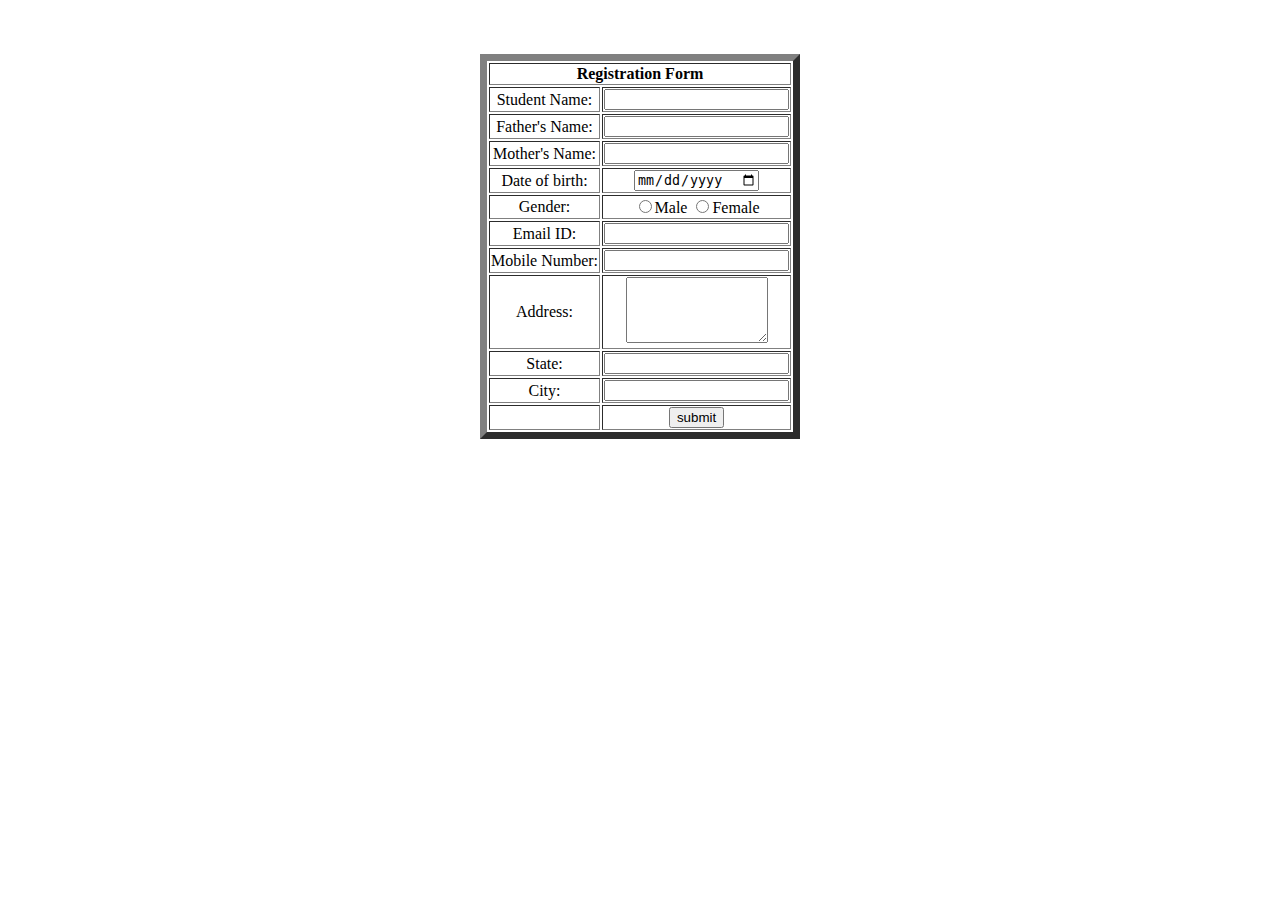
<file: index.html>
<!DOCTYPE html>

<html>

<style>
div{
  text-align: center;
  margin-right: auto;
  margin-left: auto;
  padding: 2px;
  display: table;
}
</style>

<body>
<div class="wrap">
  <form>
             <table border="7px">
              <tr>
                <th colspan="2">Registration Form</th>
                      </tr>
              <div>
                <tr>
                <td>
                  Student Name:
                </td>
                <td>
                   <input type="text">
                </td>
                </tr>
            </div>

                  <div>    
                     <tr>
                    <td>
                      Father's Name:
                    </td>
                    <td>
                       <input type="text">
                    </td>
                    </tr>
            </div>

                          <div>
                    <tr>
                        <td>
                         Mother's Name:
                        </td>
                        <td>
                           <input type="text">
                        </td>
                        </tr>
            </div>

                         <div>
                        <tr>
                            <td>
                            Date of birth:
                        </td>
                            <td>
                               <input type="date" placeholder="dddd-----yyyy" name="">
                            </td>
                            </tr>
            </div>

                            <div>
                            <tr>
                                <td>
                                   Gender:
                                </td>
                                <td>
                                   <input type="radio" name="Gender">Male
                                   <input type="radio" name="Gender">Female
                                </td>
                            </tr>
            </div>

                                <div>
                                     <tr>
                                     <td>
                                     Email ID:
                                     </td>
                                       <td>
                                     <input type="email">
                                     </td>
                                     </tr>
            </div>

                                <div>
                                     <tr>
                                     <td>
                                       Mobile Number:
                                     </td>
                                     <td>
                                       <input type="Phone">
                                     </td>
                                     </tr>
            </div>

                                    <div>
                                         <tr>
                                         <td>
                                         Address:
                                         </td>
                                         <td>
                                           <textarea rows="4" cols="15"></textarea>
                                         </td>
                                         </tr>
             </div>

                                    <div>
                                        <tr>
                                         <td>
                                         State:
                                         </td>
                                         <td>
                                         <input type="text">
                                         </td>
                                         </tr>
                </div>

                                    <div>
                                         <tr>
                                         <td>
                                         City:
                                          </td>
                                         <td>
                                         <input type="text">
                                         </td>
                                         </tr>
                 </div>

                                     <div>
                                         <tr>
                                         <td>
                                         
                                        </td> 
                                         <td>
                                         <button>submit</button> 
                                         </td>
                                         </tr>
                 </div>
                                                
</table>
                           
    </form>
  </div>
  
</body>

</html>
</file>
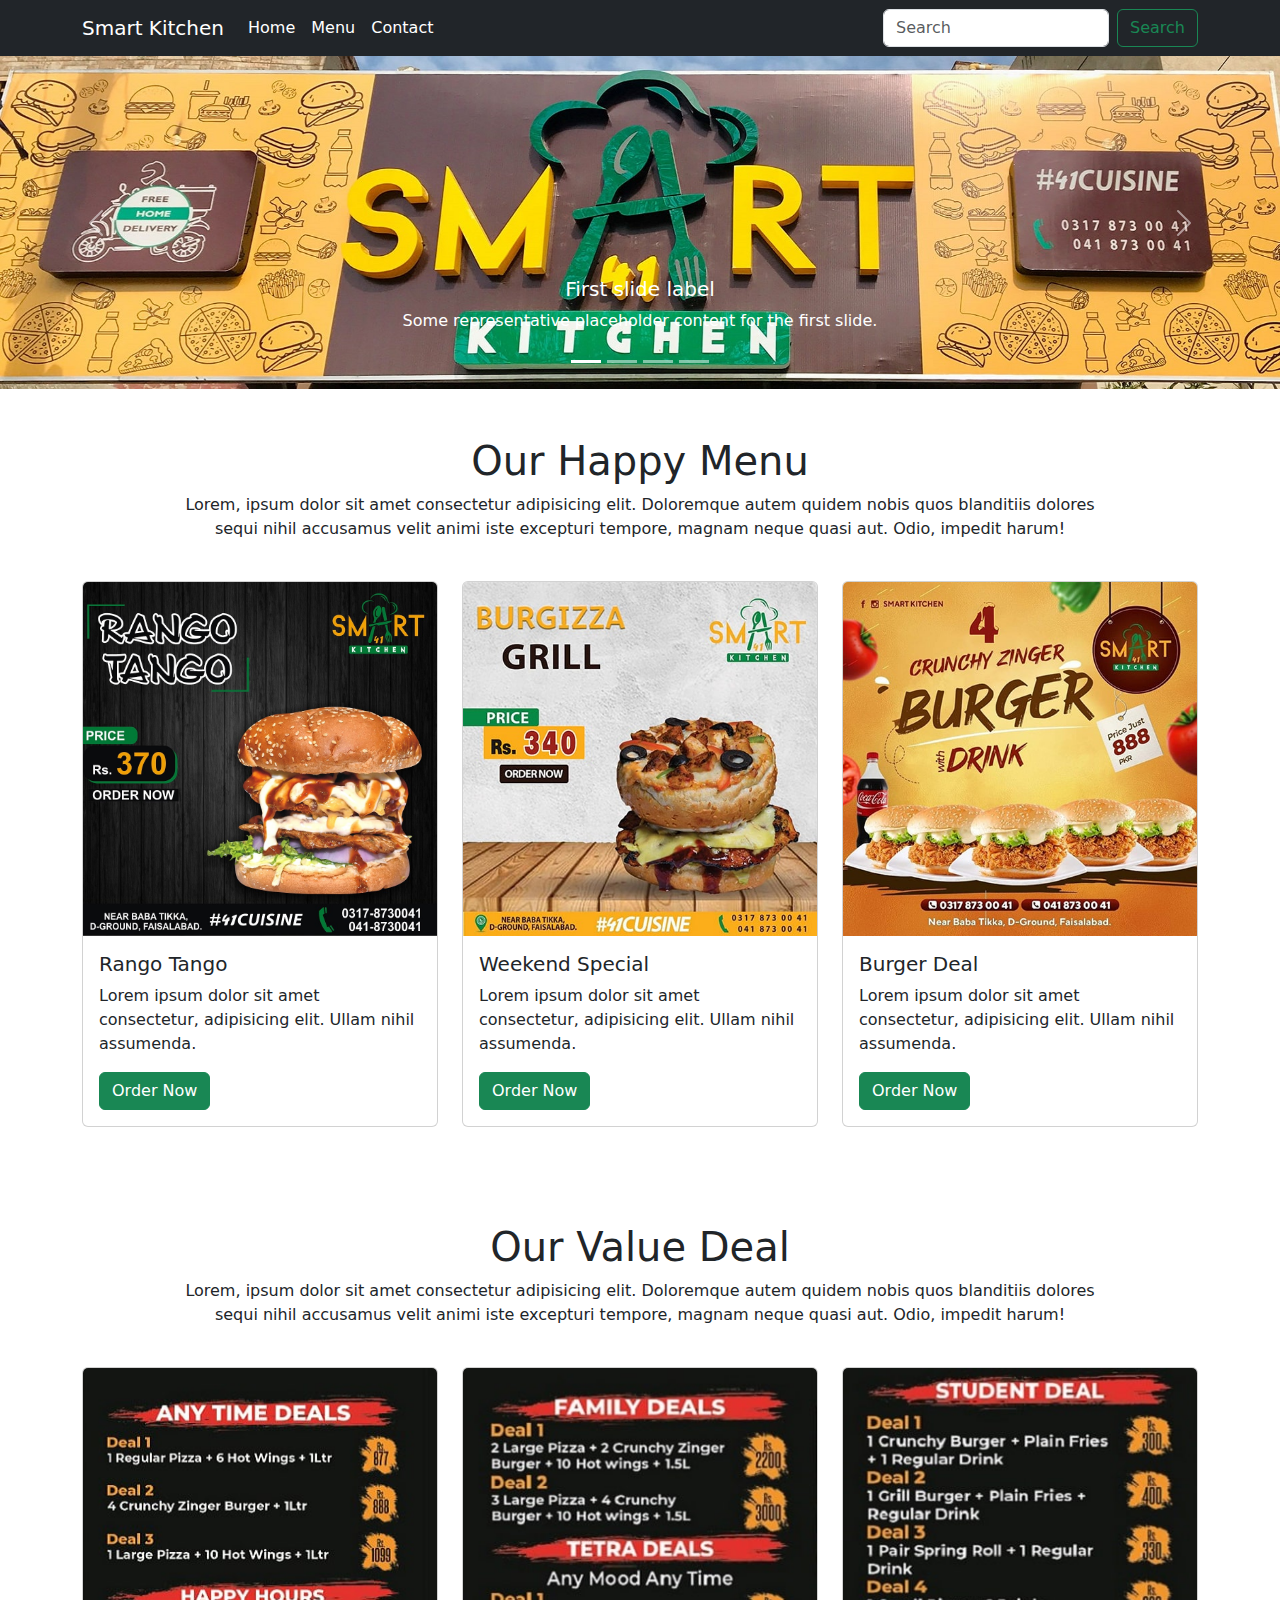
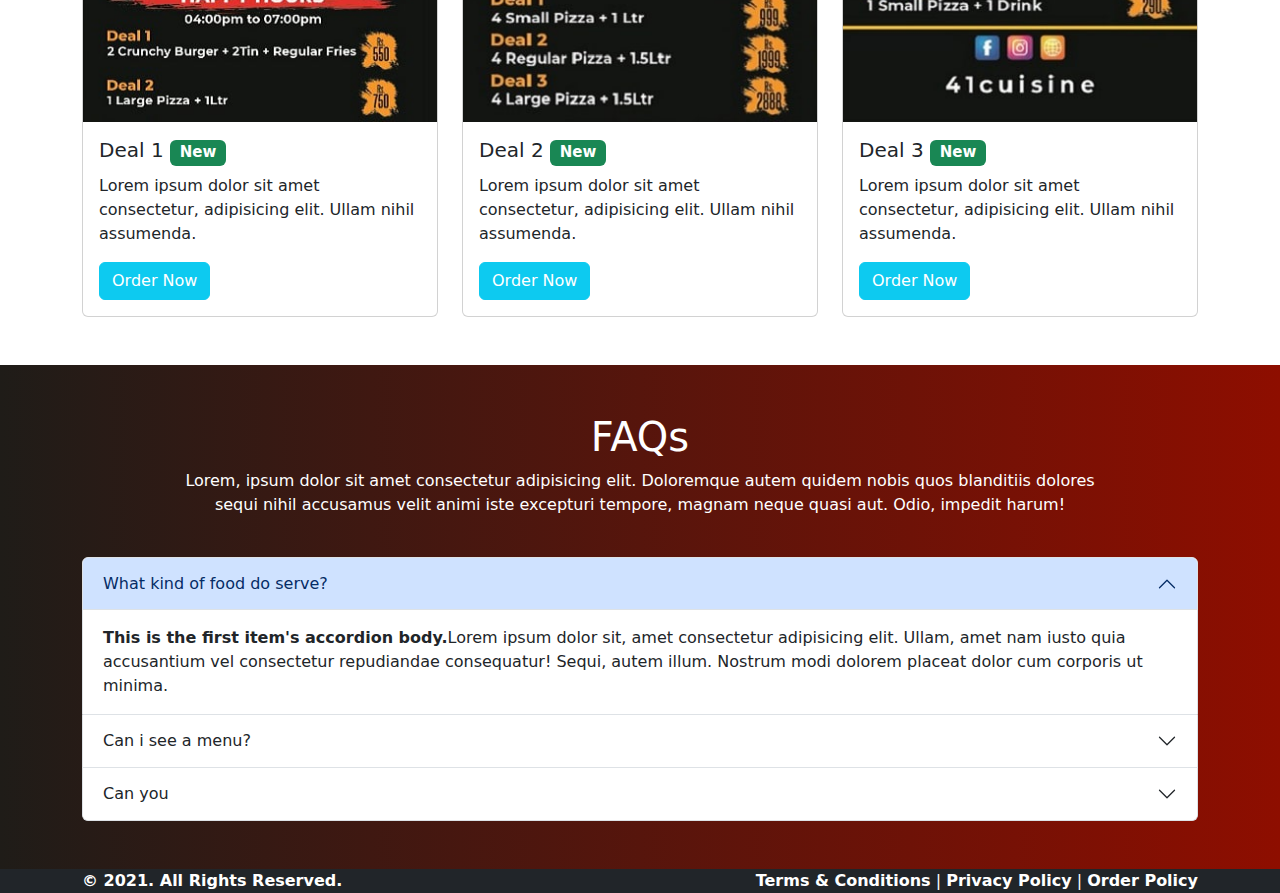
<file: Assignment 5/index.html>
<!DOCTYPE html>
<html lang="en">

<head>
  <meta charset="UTF-8">
  <meta http-equiv="X-UA-Compatible" content="IE=edge">
  <meta name="viewport" content="width=device-width, initial-scale=1.0">

  <!--bootstrap-->
  <link href="https://cdn.jsdelivr.net/npm/bootstrap@5.3.1/dist/css/bootstrap.min.css" rel="stylesheet">
  <!-- custom CSS -->
  <link rel="stylesheet" href="style.css">

  <title> Smart Kitchen </title>
</head>

<body>
  <!--Header-->

  <header>
    <nav class="navbar navbar-expand-lg navbar-dark bg-dark">
      <div class="container">
        <a class="navbar-brand" href="index.html">Smart Kitchen</a>
        <button class="navbar-toggler" type="button" data-bs-toggle="collapse" data-bs-target="#navbarTogglerDemo02"
          aria-controls="navbarTogglerDemo02" aria-expanded="false" aria-label="Toggle navigation">
          <span class="navbar-toggler-icon"></span>
        </button>
        <div class="collapse navbar-collapse" id="navbarTogglerDemo02">
          <ul class="navbar-nav me-auto mb-2 mb-lg-0">
            <li class="nav-item">
              <a class="nav-link active" aria-current="page" href="index.html">Home</a>
            </li>
            <li class="nav-item">
              <a class="nav-link active" href="menu.html">Menu</a>
            </li>
            <li class="nav-item">
              <a class="nav-link active" aria-disabled="true" href="contact.html">Contact</a>
            </li>
          </ul>
          <form class="d-flex" role="search">
            <input class="form-control me-2" type="search" placeholder="Search" aria-label="Search">
            <button class="btn btn-outline-success" type="submit">Search</button>
          </form>
        </div>
      </div>
    </nav>
  </header>


  <!-- main -->

  <main>

    <!-- carousel/ Sliders -->
    <div id="carouselExampleCaptions" class="carousel slide">
      <div class="carousel-indicators">
        <button type="button" data-bs-target="#carouselExampleCaptions" data-bs-slide-to="0" class="active"
          aria-current="true" aria-label="Slide 1"></button>
        <button type="button" data-bs-target="#carouselExampleCaptions" data-bs-slide-to="1"
          aria-label="Slide 2"></button>
        <button type="button" data-bs-target="#carouselExampleCaptions" data-bs-slide-to="2"
          aria-label="Slide 3"></button>
        <button type="button" data-bs-target="#carouselExampleCaptions" data-bs-slide-to="3"
          aria-label="Slide 4"></button>

      </div>
      <div class="carousel-inner">
        <div class="carousel-item active">
          <img src="cover.jpg" class="d-block w-100" alt="Assignment 5">
          <div class="carousel-caption d-none d-md-block">
            <h5>First slide label</h5>
            <p>Some representative placeholder content for the first slide.</p>
          </div>
        </div>
        <div class="carousel-item">
          <img src="cover 4.jpg" class="d-block w-100" alt="Assignment 5">
          <div class="carousel-caption d-none d-md-block">
            <h5>Second slide label</h5>
            <p>Some representative placeholder content for the second slide.</p>
          </div>
        </div>
        <div class="carousel-item">
          <img src="cover 3.jpg" class="d-block w-100" alt="Assignment 5">
          <div class="carousel-caption d-none d-md-block">
            <h5>Third slide label</h5>
            <p>Some representative placeholder content for the third slide.</p>
          </div>
        </div>

        <div class="carousel-item">
          <img src="cover 4.jpg" class="d-block w-100" alt="Assignment 5">
          <div class="carousel-caption d-none d-md-block">
            <h5>Fourth slide label</h5>
            <p>Some representative placeholder content for the third slide.</p>
          </div>
        </div>

      </div>
      <button class="carousel-control-prev" type="button" data-bs-target="#carouselExampleCaptions"
        data-bs-slide="prev">
        <span class="carousel-control-prev-icon" aria-hidden="true"></span>
        <span class="visually-hidden">Previous</span>
      </button>
      <button class="carousel-control-next" type="button" data-bs-target="#carouselExampleCaptions"
        data-bs-slide="next">
        <span class="carousel-control-next-icon" aria-hidden="true"></span>
        <span class="visually-hidden">Next</span>
      </button>
    </div>


    <!-- Menu -->
    <div id="menu" class="py-5">
      <div class="container">
        <div class="row mb-4">
          <div class="col-sm-12 col-md-10 offset-md-1 text-center">
            <h1>Our Happy Menu </h1>
            <p>Lorem, ipsum dolor sit amet consectetur adipisicing elit. Doloremque autem quidem nobis quos blanditiis
              dolores sequi nihil accusamus velit animi iste excepturi tempore, magnam neque quasi aut. Odio, impedit
              harum!</p>
          </div>
        </div>
        <div class="row">

          <div class="col-sm-12 col-md-4">
            <div class="card w-100">
              <img src="images/deals/4.jpg" class="card-img-top" alt="Menu item 1">
              <div class="card-body">
                <h5 class="Card Title">Rango Tango</h5>
                <p class="card-text">Lorem ipsum dolor sit amet consectetur, adipisicing elit. Ullam nihil assumenda.
                </p>
                <a href="contact.html" class="btn btn-success">Order Now</a>
              </div>
            </div>
          </div>
          <div class="col-sm-12 col-md-4">
            <div class="card w-100">
              <img src="images/deals/5.jpg" class="card-img-top" alt="Menu item 2">
              <div class="card-body">
                <h5 class="Card Title">Weekend Special</h5>
                <p class="card-text">Lorem ipsum dolor sit amet consectetur, adipisicing elit. Ullam nihil assumenda.
                </p>
                <a href="contact.html" class="btn btn-success">Order Now</a>
              </div>
            </div>
          </div>
          <div class="col-sm-12 col-md-4">
            <div class="card w-100">
              <img src="images/deals/6.jpg" class="card-img-top" alt="Menu item 3">
              <div class="card-body">
                <h5 class="Card Title">Burger Deal</h5>
                <p class="card-text">Lorem ipsum dolor sit amet consectetur, adipisicing elit. Ullam nihil assumenda.
                </p>
                <a href="contact.html" class="btn btn-success">Order Now</a>
              </div>
            </div>

          </div>
        </div>
      </div>
    </div>

<!-- Deal -->

<div id="Deal" class="py-5">


  <div class="container">
    <div class="row mb-4">
      <div class="col-sm-12 col-md-10 offset-md-1 text-center">
        <h1>Our Value Deal </h1>
        <p>Lorem, ipsum dolor sit amet consectetur adipisicing elit. Doloremque autem quidem nobis quos blanditiis
          dolores sequi nihil accusamus velit animi iste excepturi tempore, magnam neque quasi aut. Odio, impedit
          harum!</p>
      </div>


    </div>

    <div class="row">
      <div class="col-sm-12 col-md-4">
        <div class="card w-100">
          <img src="images/deals/1.jpg" class="card-img-top" alt="Deal item 1">
          <div class="card-body">
            <h5 class="Card Title">Deal 1 <span class="badge bg-success">New</span></h5>
            <p class="card-text">Lorem ipsum dolor sit amet consectetur, adipisicing elit. Ullam nihil assumenda.
            </p>
            <a href="contact.html" class="btn btn-info text-white">Order Now</a>
          </div>
        </div>

      </div>
      <div class="col-sm-12 col-md-4">
        <div class="card w-100">
          <img src="images/deals/2.jpg" class="card-img-top" alt="Deal item 2">
          <div class="card-body">
            <h5 class="Card Title">Deal 2 <span class="badge bg-success">New</span></h5>
            <p class="card-text">Lorem ipsum dolor sit amet consectetur, adipisicing elit. Ullam nihil assumenda.
            </p>
            <a href="contact.html" class="btn btn-info text-white">Order Now</a>
          </div>
        </div>

      </div>

      <div class="col-sm-12 col-md-4">
        <div class="card w-100">
          <img src="images/deals/3.jpg" class="card-img-top" alt="Deal item 3">
          <div class="card-body">
            <h5 class="Card Title">Deal 3 <span class="badge bg-success">New</span></h5>
            <p class="card-text">Lorem ipsum dolor sit amet consectetur, adipisicing elit. Ullam nihil assumenda.
            </p>
            <a href="contact.html" class="btn btn-info text-white">Order Now</a>
          </div>
        </div>

      </div>

    </div>
  </div>

</div>
    <!-- FAQs -->
    <div class=" faqs py-5">





      <div class="container">
        <div class="row mb-4">
          <div class="col-sm-12 col-md-10 offset-md-1 text-center text-white">
            <h1> FAQs </h1>
            <p>Lorem, ipsum dolor sit amet consectetur adipisicing elit. Doloremque autem quidem nobis quos blanditiis
              dolores sequi nihil accusamus velit animi iste excepturi tempore, magnam neque quasi aut. Odio, impedit
              harum!</p>
          </div>
        </div>

        <div class="row">
          <div class="col">

            <div class="accordion" id="accordionExample">
              <div class="accordion-item">
                <h2 class="accordion-header">
                  <button class="accordion-button" type="button" data-bs-toggle="collapse" data-bs-target="#collapseOne"
                    aria-expanded="true" aria-controls="collapseOne">
                    What kind of food do serve?
                  </button>
                </h2>
                <div id="collapseOne" class="accordion-collapse collapse show" data-bs-parent="#accordionExample">
                  <div class="accordion-body">
                    <strong>This is the first item's accordion body.</strong>Lorem ipsum dolor sit, amet consectetur
                    adipisicing elit. Ullam, amet nam iusto quia accusantium vel consectetur repudiandae consequatur!
                    Sequi, autem illum. Nostrum modi dolorem placeat dolor cum corporis ut minima.
                  </div>
                </div>
              </div>
              <div class="accordion-item">
                <h2 class="accordion-header">
                  <button class="accordion-button collapsed" type="button" data-bs-toggle="collapse"
                    data-bs-target="#collapseTwo" aria-expanded="false" aria-controls="collapseTwo">
                    Can i see a menu?
                  </button>
                </h2>
                <div id="collapseTwo" class="accordion-collapse collapse" data-bs-parent="#accordionExample">
                  <div class="accordion-body">
                    <strong>Yes sure!!</strong>Please check Our Happy Menu. <a href="menu.html" class="btn btn-success">
                      Menu</a>
                  </div>
                </div>
              </div>
              <div class="accordion-item">
                <h2 class="accordion-header">
                  <button class="accordion-button collapsed" type="button" data-bs-toggle="collapse"
                    data-bs-target="#collapseThree" aria-expanded="false" aria-controls="collapseThree">
                    Can you
                  </button>
                </h2>
                <div id="collapseThree" class="accordion-collapse collapse" data-bs-parent="#accordionExample">
                  <div class="accordion-body">
                    <strong>This is the third item's accordion body.</strong> It is hidden by default, until the
                    collapse plugin adds the appropriate classes that we use to style each element. These classes
                    control the overall appearance, as well as the showing and hiding via CSS transitions. You can
                    modify any of this with custom CSS or overriding our default variables. It's also worth noting
                    that just about any HTML can go within the <code>.accordion-body</code>, though the transition
                    does limit overflow.
                  </div>
                </div>
              </div>
            </div>

          </div>
        </div>
      </div>



    </div>
  </main>

 <!-- Footer -->
 <footer class="bg-dark text-white">
  <div class="container">
      <div class="row">
          <div class="col-sm-12 col-md-4">
              <p class="mb-0 fw-bold text-center text-md-start">&copy; 2021. All Rights Reserved.</p>
          </div>
          <div class="d-none d-md-block col-md-8  text-end">
              <a href="javascript:void(0)" target="_blank" rel="noopener noreferrer"
                  class="fw-bold text-white text-decoration-none">Terms &amp; Conditions</a> |
              <a href="javascript:void(0)" target="_blank" rel="noopener noreferrer"
                  class="fw-bold text-white text-decoration-none">Privacy Policy</a> |
              <a href="javascript:void(0)" target="_blank" rel="noopener noreferrer"
                  class="fw-bold text-white text-decoration-none">Order Policy</a>
          </div>
      </div>
  </div>
</footer>

  <!-- bootstrap -->

 <script src="https://cdn.jsdelivr.net/npm/bootstrap@5.0.2/dist/js/bootstrap.bundle.min.js"
        integrity="sha384-MrcW6ZMFYlzcLA8Nl+NtUVF0sA7MsXsP1UyJoMp4YLEuNSfAP+JcXn/tWtIaxVXM"
        crossorigin="anonymous"></script>

</body>

</html>
</file>
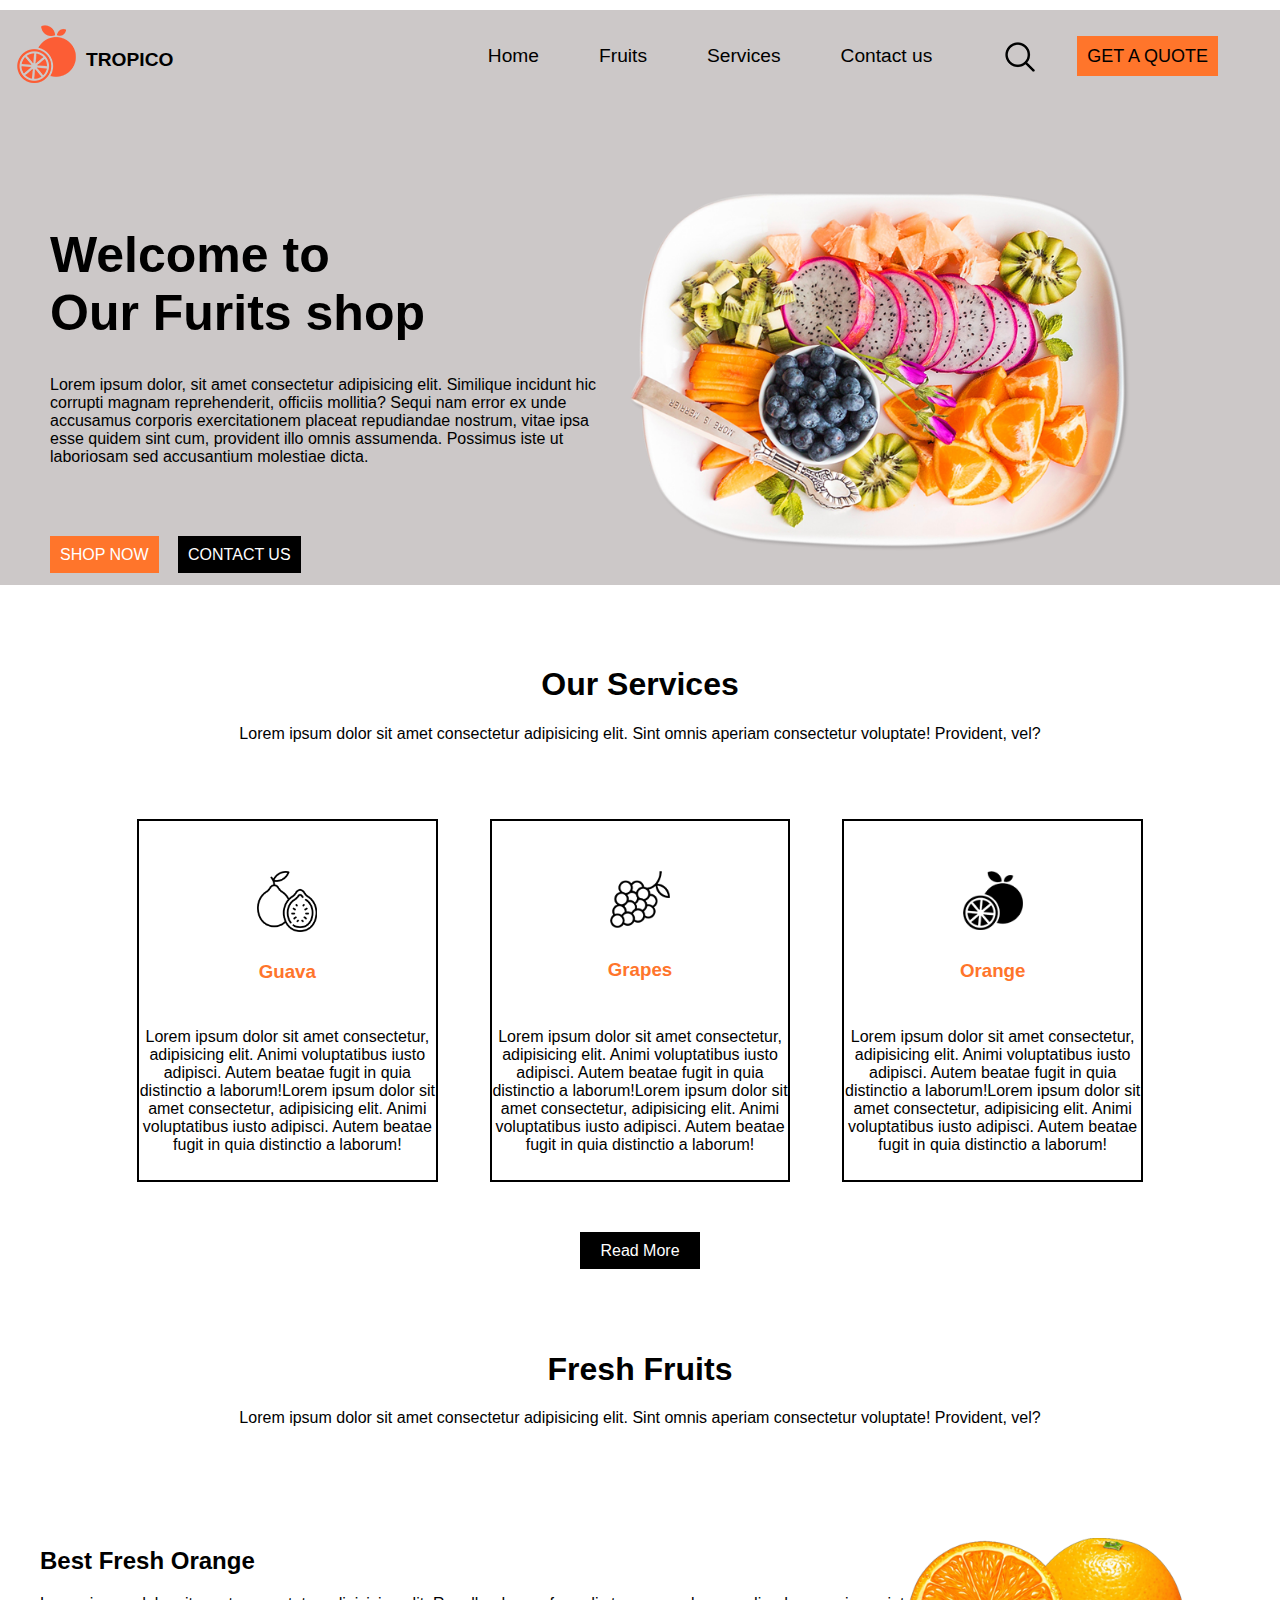
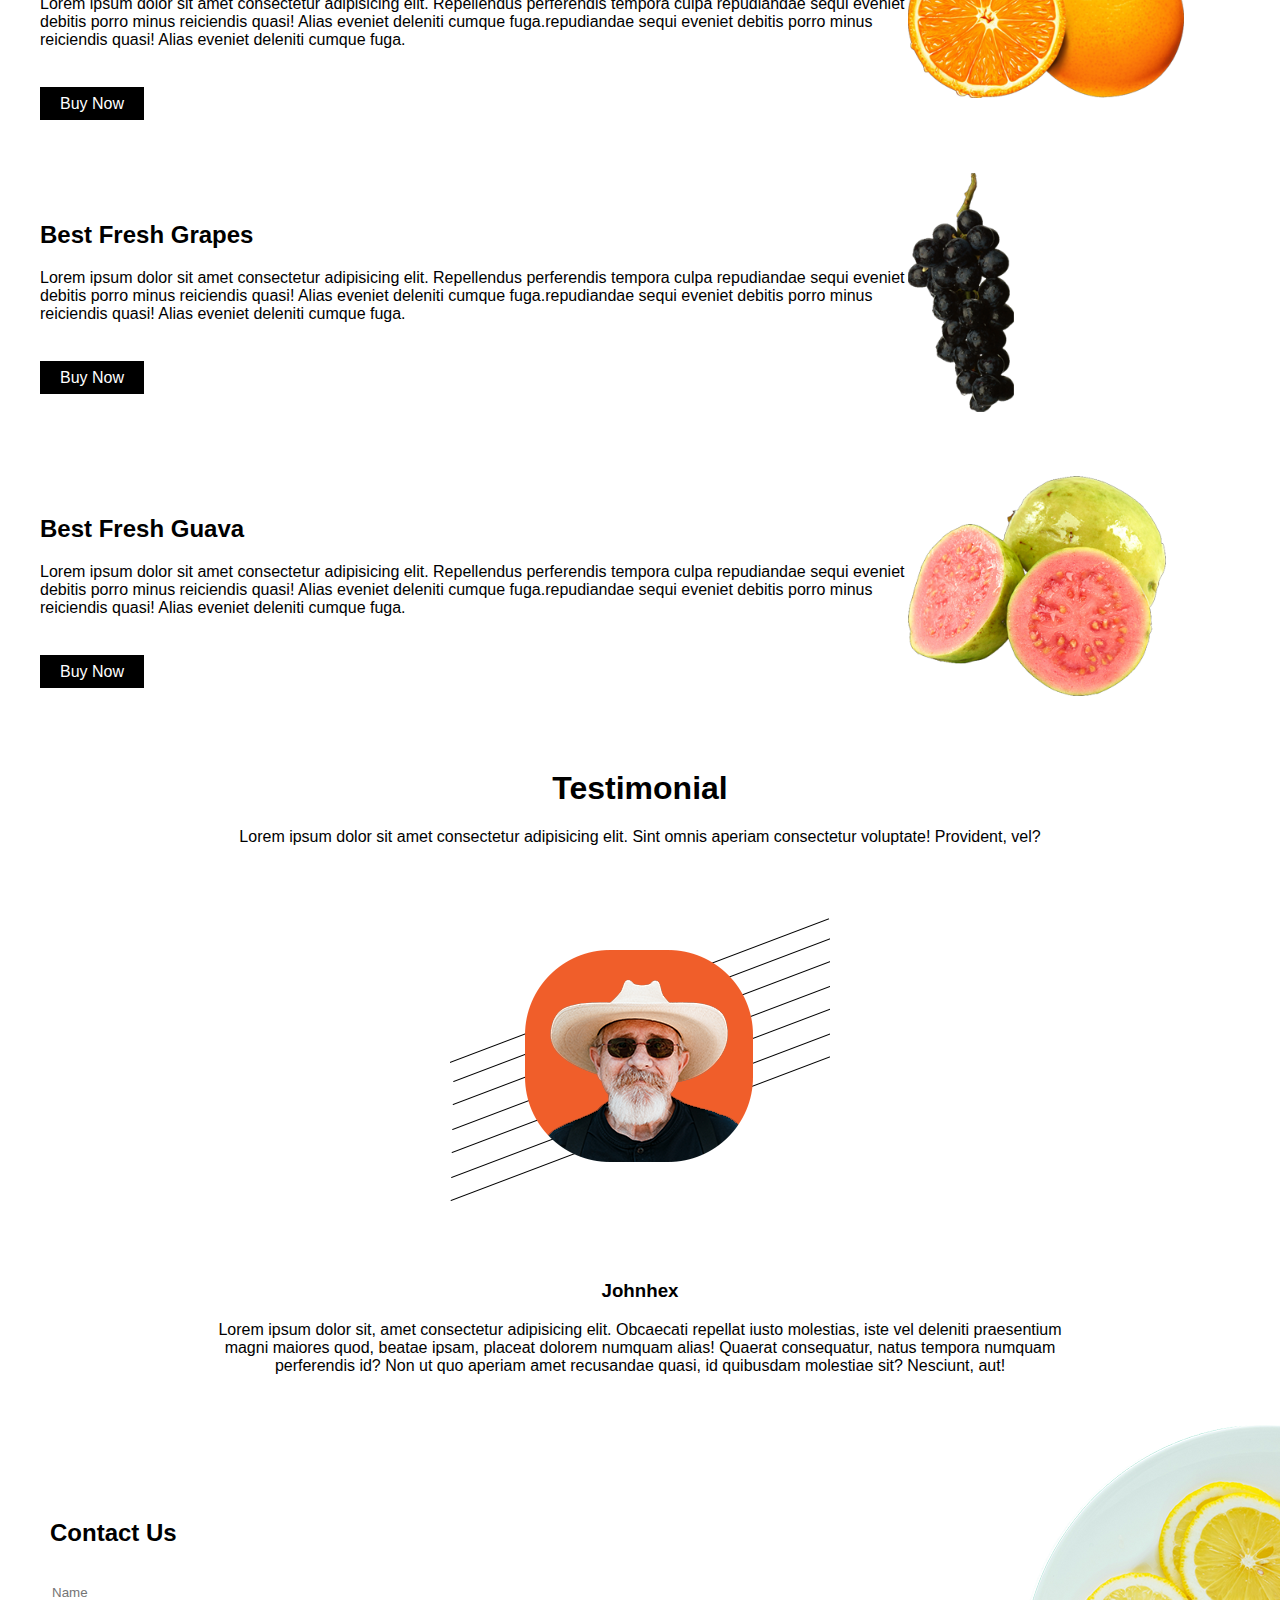
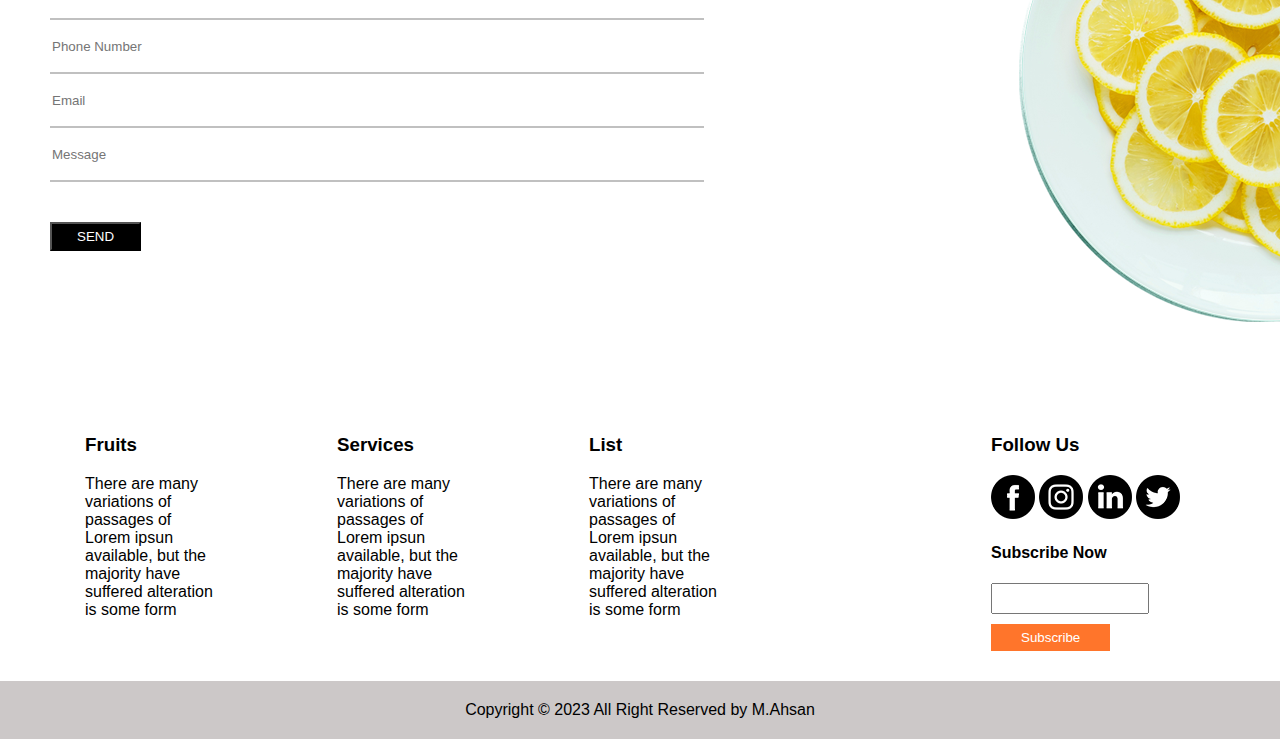
<file: New folder (2)/index.html>
<!DOCTYPE html>
<html lang="en">

<head>
    <meta charset="UTF-8">
    <meta http-equiv="X-UA-Compatible" content="IE=edge">
    <meta name="viewport" content="width=device-width, initial-scale=1.0">
    <title>Assignment No 3</title>
    <link rel="stylesheet" href="style.css">
</head>

<body>
    <header>
        <div id="container">
            <div id="Left">
                <img src="./images/logo.png" alt="" id="logo-img">
                <h3 id="name">TROPICO</h3>
            </div>
            <div id="mid">
                <nav>
                    <ul>
                        <li class="item"><a href="#Home">Home</a></li>
                        <li class="item"><a href="#Home">Fruits</a></li>
                        <li class="item"><a href="#Home">Services</a></li>
                        <li class="item"><a href="#Home">Contact us</a></li>
                    </ul>
                </nav>
                <div id="right">
                    <img src="./images/search-icon.png" alt="">
                    <div id="get">
                        <a href="">GET A QUOTE</a>
                    </div>
                </div>
            </div>

        </div>
        <div class="container hero">
            <div class="content">
                <h1 id="heading">Welcome to <br> Our Furits shop</h1>

                <p id="detail">Lorem ipsum dolor, sit amet consectetur adipisicing elit. Similique incidunt hic corrupti
                    magnam
                    reprehenderit, officiis mollitia? Sequi nam error ex unde accusamus corporis exercitationem placeat
                    repudiandae nostrum, vitae ipsa esse quidem sint cum, provident illo omnis assumenda. Possimus iste
                    ut
                    laboriosam sed accusantium molestiae dicta.
                </p>

                <a href="" class="b1">SHOP NOW</a>
                <a href="" class="b2">CONTACT US</a>

            </div>
            <div class="image">
                <img src="./images/slide-img.png" alt="">
            </div>
        </div>
    </header>
    <main>
        <!-- SERVICES -->
        <section id="services">
            <div class="head">
                <h1>Our Services</h1>
                <p>Lorem ipsum dolor sit amet consectetur adipisicing elit. Sint omnis aperiam consectetur voluptate!
                    Provident, vel?</p>
            </div>
            <div class="Cards">
                <div class="card">
                    <img src="./images/card-item-3.png" alt="">
                    <h3>Guava</h3>
                    <p class="card-data">
                        Lorem ipsum dolor sit amet consectetur, adipisicing elit. Animi voluptatibus iusto adipisci.
                        Autem beatae fugit in quia distinctio a laborum!Lorem ipsum dolor sit amet consectetur,
                        adipisicing elit. Animi voluptatibus iusto adipisci.
                        Autem beatae fugit in quia distinctio a laborum!
                    </p>
                </div>
                <div class="card">
                    <img src="./images/card-item-2.png" alt="">
                    <h3>Grapes</h3>
                    <p class="card-data">
                        Lorem ipsum dolor sit amet consectetur, adipisicing elit. Animi voluptatibus iusto adipisci.
                        Autem beatae fugit in quia distinctio a laborum!Lorem ipsum dolor sit amet consectetur,
                        adipisicing elit. Animi voluptatibus iusto adipisci.
                        Autem beatae fugit in quia distinctio a laborum!
                    </p>
                </div>
                <div class="card">
                    <img src="./images/card-item-1.png" alt="">
                    <h3>Orange</h3>
                    <p class="card-data">
                        Lorem ipsum dolor sit amet consectetur, adipisicing elit. Animi voluptatibus iusto adipisci.
                        Autem beatae fugit in quia distinctio a laborum!Lorem ipsum dolor sit amet consectetur,
                        adipisicing elit. Animi voluptatibus iusto adipisci.
                        Autem beatae fugit in quia distinctio a laborum!
                    </p>
                </div>
            </div>
            <div class="read">
                <a href="">Read More</a>
            </div>
        </section>
        <!-- FURITS -->
        <section class="Furits">
            <div class="Buy">
                <h1>Fresh Fruits</h1>
                <p>Lorem ipsum dolor sit amet consectetur adipisicing elit. Sint omnis aperiam consectetur voluptate!
                    Provident, vel?</p>
            </div>
            <div class="Boxes">
                <div class="box">
                    <div class="box-data">
                        <h2>Best Fresh Orange</h2>
                        <p>Lorem ipsum dolor sit amet consectetur adipisicing elit. Repellendus perferendis tempora
                            culpa
                            repudiandae sequi eveniet debitis porro minus reiciendis quasi! Alias eveniet deleniti
                            cumque
                            fuga.repudiandae sequi eveniet debitis porro minus reiciendis quasi! Alias eveniet deleniti
                            cumque
                            fuga.
                        </p>

                        <a href="#">Buy Now</a>
                    </div>
                    <div class="box-photo">
                        <img src="./images/orange.png" alt="">
                    </div>
                </div>
                <div class="box">
                    <div class="box-data">
                        <h2>Best Fresh Grapes</h2>
                        <p>Lorem ipsum dolor sit amet consectetur adipisicing elit. Repellendus perferendis tempora
                            culpa
                            repudiandae sequi eveniet debitis porro minus reiciendis quasi! Alias eveniet deleniti
                            cumque
                            fuga.repudiandae sequi eveniet debitis porro minus reiciendis quasi! Alias eveniet deleniti
                            cumque
                            fuga.
                        </p>

                        <a href="#">Buy Now</a>
                    </div>
                    <div class="box-photo">
                        <img src="./images/grapes.png" alt="">
                    </div>
                </div>
                <div class="box">
                    <div class="box-data">
                        <h2>Best Fresh Guava</h2>
                        <p>Lorem ipsum dolor sit amet consectetur adipisicing elit. Repellendus perferendis tempora
                            culpa
                            repudiandae sequi eveniet debitis porro minus reiciendis quasi! Alias eveniet deleniti
                            cumque
                            fuga.repudiandae sequi eveniet debitis porro minus reiciendis quasi! Alias eveniet deleniti
                            cumque
                            fuga.
                        </p>

                        <a href="#">Buy Now</a>
                    </div>
                    <div class="box-photo">
                        <img src="./images/gauva.png" alt="">
                    </div>
                </div>
            </div>
        </section>
        <!-- TESTIMONIAL -->
        <section class="testimonial" style="margin-top: 70px ;">
            <div class="Test">
                <h1>Testimonial</h1>
                <p>Lorem ipsum dolor sit amet consectetur adipisicing elit. Sint omnis aperiam consectetur voluptate!
                    Provident, vel?
                </p>
                <img src="./images/client.png" alt="">
                <h3>Johnhex</h3>
                <p>Lorem ipsum dolor sit, amet consectetur adipisicing elit. Obcaecati repellat iusto molestias, iste
                    vel deleniti praesentium magni maiores quod, beatae ipsam, placeat dolorem numquam alias! Quaerat
                    consequatur, natus tempora numquam perferendis id? Non ut quo aperiam amet recusandae quasi, id
                    quibusdam molestiae sit? Nesciunt, aut!
                </p>
            </div>
        </section>
        <!-- Contact -->
        <section class="Contact us" style="margin-top:50px ;">
            <div class="contact">
                <div class="form">
                    <h2>Contact Us</h2>
                    <input type="text" name="" id="myname" placeholder="Name"><br>
                    <input type="text" name="" id="myphone" placeholder="Phone Number"><br>
                    <input type="text" name="" id="myemail" placeholder="Email"><br>
                    <input type="text" name="" id="mymessage" placeholder="Message"><br>
                    <button id="b">SEND</button>
                </div>
                <div class="images">
                    <img id="lp" src="./images/orange-dish.png" alt="">
                </div>
            </div>
        </section>
        <!-- Details -->
        <section class="about">
            <div class="about-us">
                <div class="boxes2">
                    <h3>Fruits</h3>
                    <p>
                        There are many variations of passages of Lorem ipsun available, but
                        the majority have suffered alteration is some form
                    </p>
                </div>
                <div class="boxes2">
                    <h3>Services</h3>
                    <p>
                        There are many variations of passages of Lorem ipsun available, but
                        the majority have suffered alteration is some form
                    </p>
                </div>
                <div class="boxes2">
                    <h3>List</h3>
                    <p>
                        There are many variations of passages of Lorem ipsun available, but
                        the majority have suffered alteration is some form
                    </p>

                </div>
                <div id="feedback">
                    <h3>Follow Us</h3>
                    <img class="logo" src="./images/fb.png" alt="">
                    <img class="logo" src="./images/instagram.png" alt="">
                    <img class="logo" src="./images/linkedin.png" alt="">
                    <img class="logo" src="./images/twitter.png" alt="">
                    <h4>Subscribe Now</h4>
                    <input type="text">
                    <br>
                    <button>Subscribe</button>
                </div>
            </div>

        </section>
    </main>
    <footer>Copyright &copy 2023 All Right Reserved by M.Ahsan</footer>
</body>

</html>
</file>
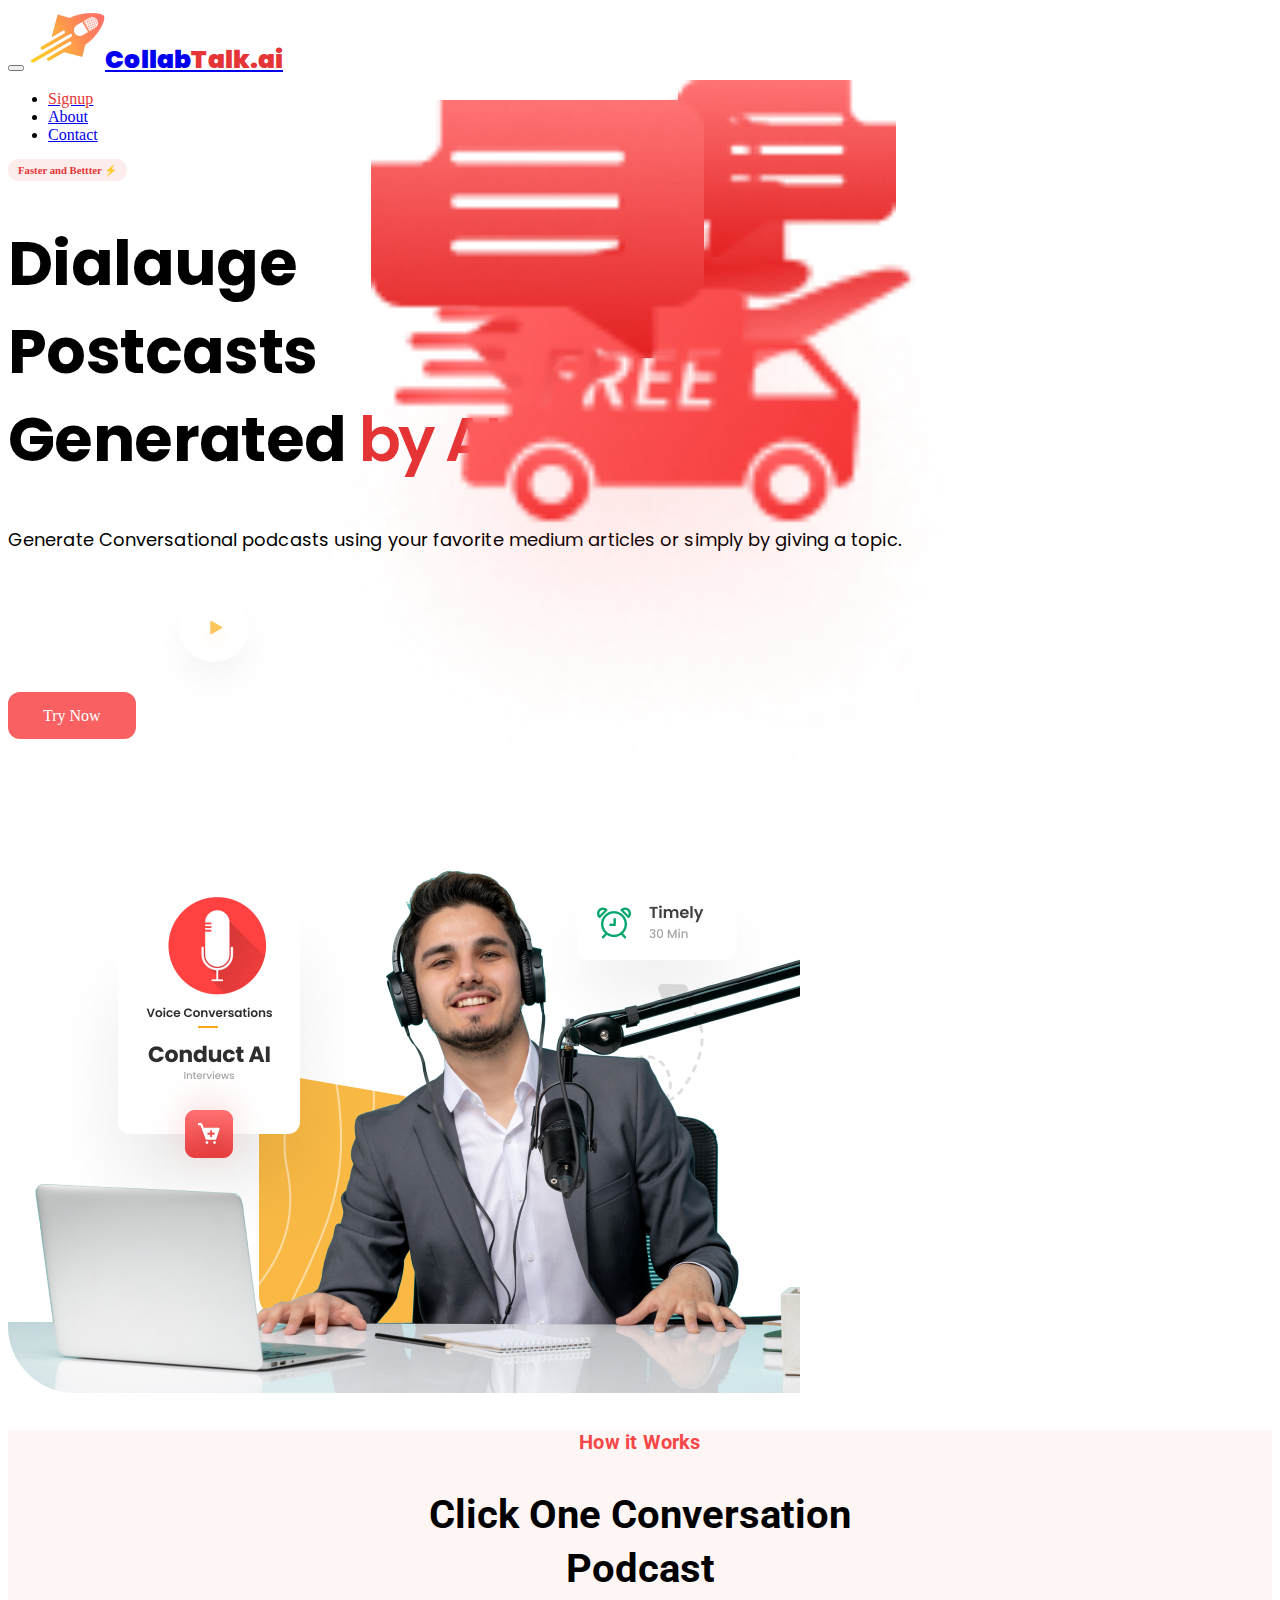
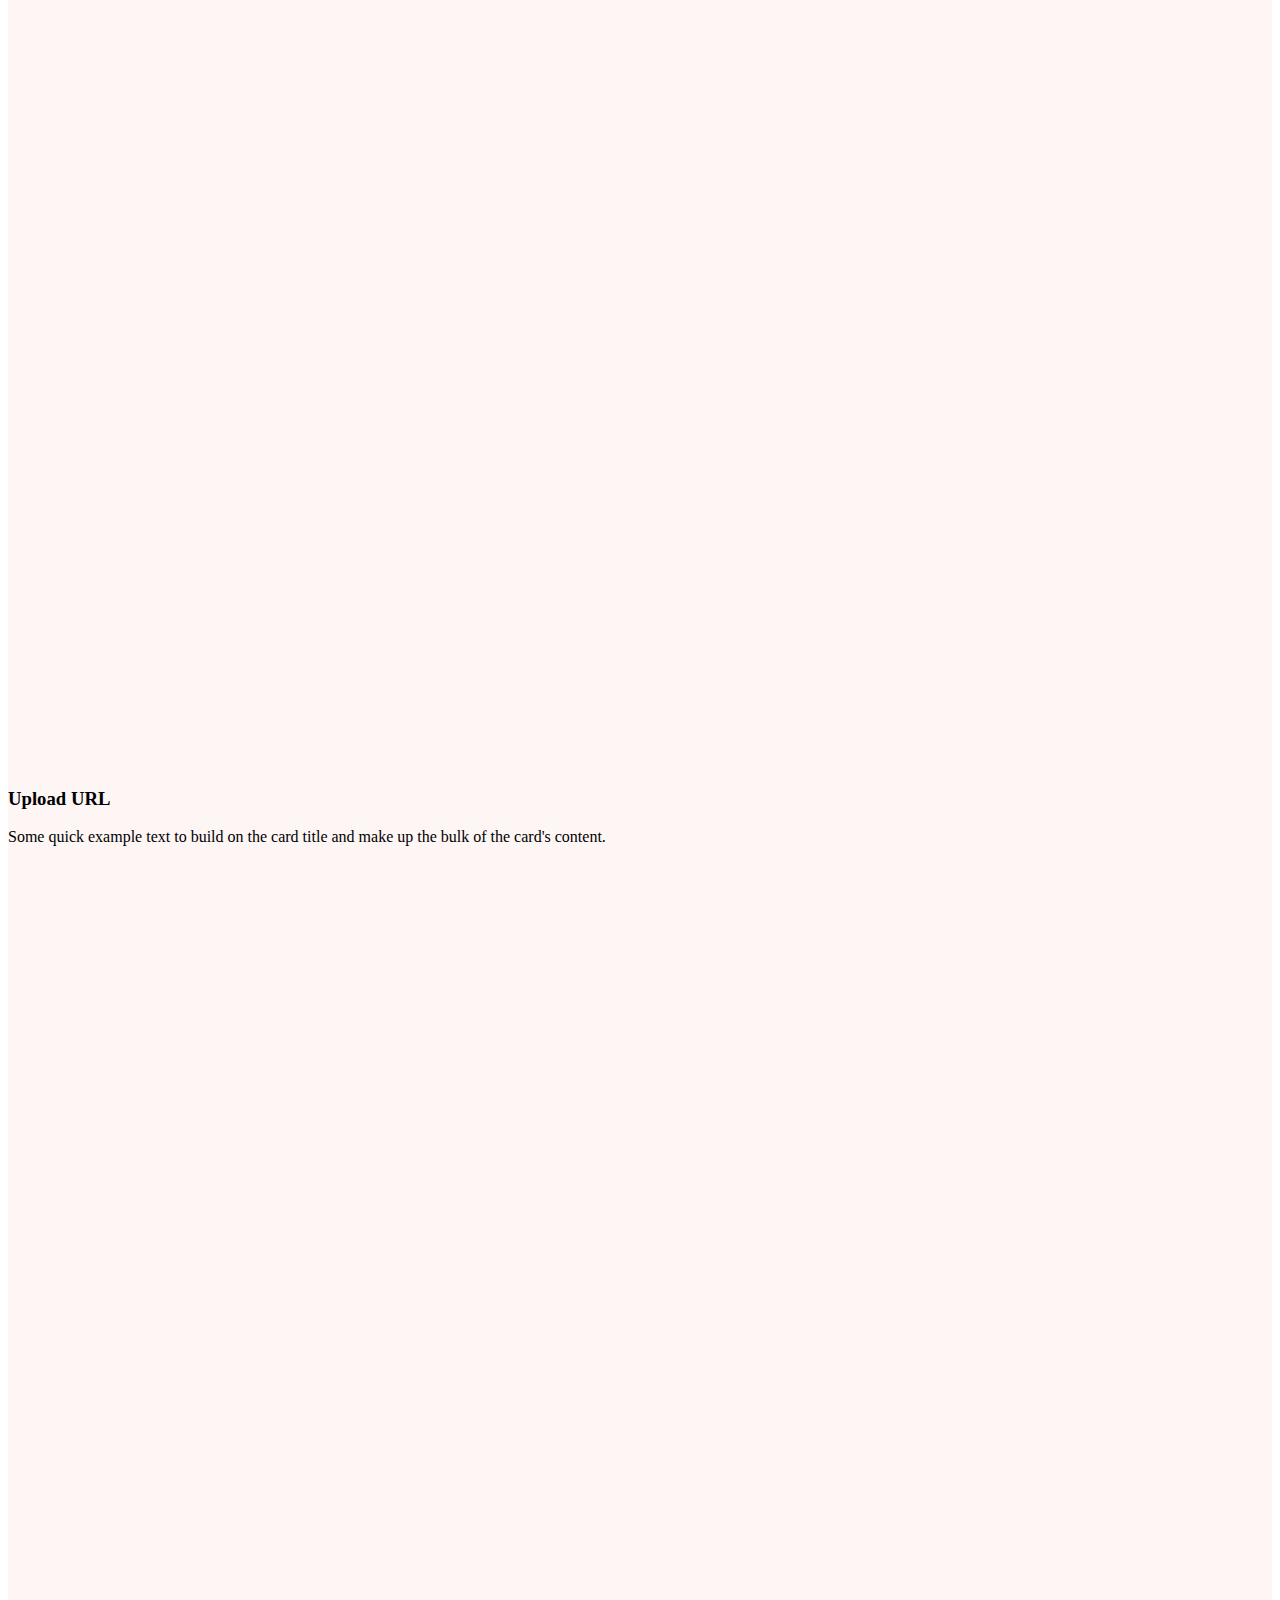
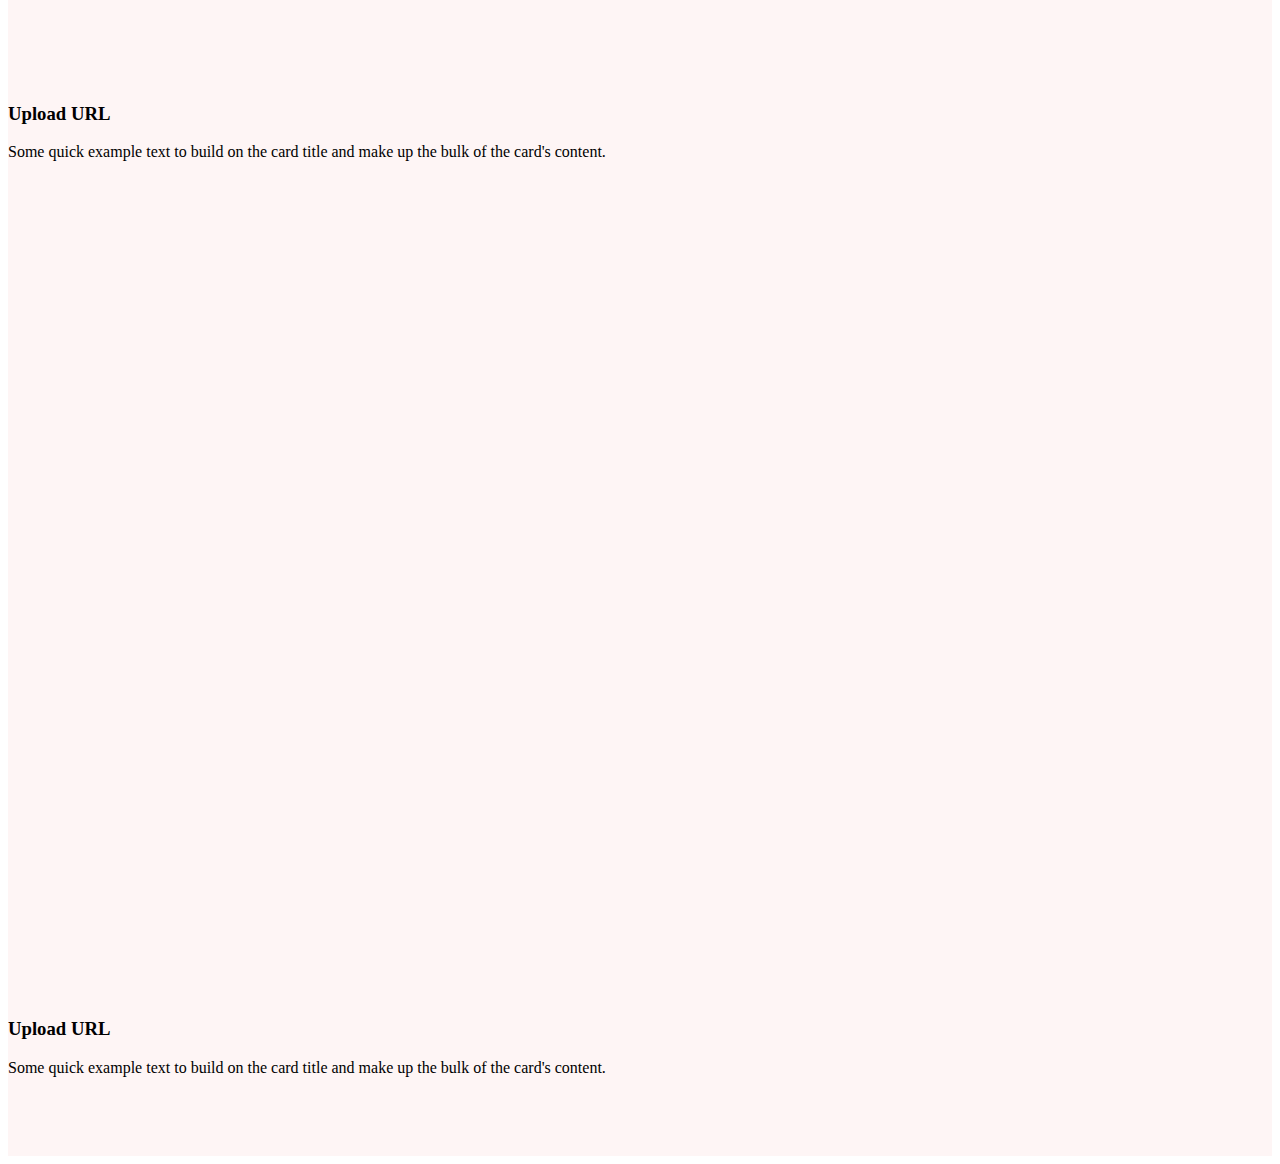
<file: Project/index.html>
<!DOCTYPE html>
<html lang="en">

<head>
    <meta charset="UTF-8">
    <meta http-equiv="X-UA-Compatible" content="IE=edge">
    <meta name="viewport" content="width=device-width, initial-scale=1.0">

    <!-- Bootstrap -->
    <link href="https://cdn.jsdelivr.net/npm/bootstrap@5.0.2/dist/css/bootstrap.min.css" rel="stylesheet"
        integrity="sha384-EVSTQN3/azprG1Anm3QDgpJLIm9Nao0Yz1ztcQTwFspd3yD65VohhpuuCOmLASjC" crossorigin="anonymous">
    <!-- Custom css -->
    <link rel="stylesheet" href="style.css">

    <!-- FOnts -->
    <link rel="preconnect" href="https://fonts.googleapis.com">
    <link rel="preconnect" href="https://fonts.gstatic.com" crossorigin>
    <link
        href="https://fonts.googleapis.com/css2?family=Roboto:ital,wght@0,100;0,300;0,400;0,500;0,700;0,900;1,100;1,300;1,400;1,500;1,700;1,900&display=swap"
        rel="stylesheet">


    <link rel="preconnect" href="https://fonts.googleapis.com">
    <link rel="preconnect" href="https://fonts.gstatic.com" crossorigin>
    <link
        href="https://fonts.googleapis.com/css2?family=Poppins:ital,wght@0,100;0,200;0,300;0,400;0,500;0,600;0,700;0,800;0,900;1,100;1,200;1,300;1,400;1,500;1,600;1,700;1,800;1,900&display=swap"
        rel="stylesheet">
    <title>Document</title>
</head>

<body>

    <div class="container pt-3">
        <div class="row">
            <div class="col">
                <nav class="navbar navbar-expand-lg navbar-light bg-white>
                    < div class=" container">
                    <button class="navbar-toggler" type="button" data-bs-toggle="collapse"
                        data-bs-target="#navbarTogglerDemo03" aria-controls="navbarTogglerDemo03" aria-expanded="false"
                        aria-label="Toggle navigation">
                        <span class="navbar-toggler-icon"></span>
                    </button>
                    
                    <a class="navbar-brand" style="font-family: Poppins;
                    font-size: 25px;
                    font-weight: 900;
                    line-height: 29px;
                    letter-spacing: 0em;
                    text-align: center;
                    " href="index.html"><img src="./images/plane.png" alt="">Collab<span style="color:#E53536;">Talk.ai</span> </a>
                    <div class="collapse navbar-collapse " id="navbarTogglerDemo03">
                        <ul class="navbar-nav ms-auto mb-2 mb-lg-0">
                            <li class="nav-item">
                                <a class="nav-link active" aria-current="page" href="#"><span
                                        style="color:#E53536;">Signup</span></a>
                            </li>
                            <li class="nav-item">
                                <a class="nav-link" href="#">About</a>
                            </li>
                            <li class="nav-item">
                                <a class="nav-link" href="#" tabindex="-1" aria-disabled="true">Contact</a>
                            </li>
                        </ul>
                    </div>
            </div>
            </nav>
        </div>
    </div>
    <div class="container pt-5">
        <div class="row">
            <div class=" col-sm-12 col-md-6 pt-4">
                <h6 style="background-color: #FDECEC 
                 ; display:inline; padding: 5px 10px; border-radius:40px; margin-bottom: 48px; color: #E53536;">Faster and Bettter ⚡</h6>
                <h1 class="hero-h1">
                    Dialauge Postcasts Generated <span id="AI" style="color:#E53536;">by AI</span>
                </h1>
                <p id="hero-p" >Generate Conversational podcasts using your favorite medium articles or
                    simply by giving
                    a topic.
                </p>

                <a href="postcast.html" id="try-now"> Try Now</a>
                <img src="./images/OrderProcess.png" class="mt-4 ms-4" alt="" >
            </div>
            <div class=" col-sm-12 col-md-6">
                <img src="./images/person.png" alt="">
            </div>
        </div>
    </div>

    <div class="second ">
        <div class="container py-5 mb-5">
            <div class="row py-5">
                <div class="col text-center">
                    <h5 id="how-works">How it Works</h5>
                    <h1 id="Click">Click One Conversation <br> Podcast</h1>
                </div>
            </div>
            <div class="row py-5 mt-3">
                <div class="col-sm-12 col-md-4  ">
                    <div class="card mb-4 mb-md-0" style="width:100%; padding-top: 60%;padding-bottom: 5%; border-radius: 5%;">
                        <img src="./images/lock.png" class="card-img-top card1Img1" alt="...">
                        <img src="./images/hand.png" class="card1Img2" alt="">
                        <div class="card-body">
                            <h3 class="text-center">Upload URL</h3>
                            <p class="card-text text-center">Some quick example text to build on the card title and make up the bulk
                                of the card's content.</p>
                        </div>
                    </div>

                </div>
                <div class="col-sm-12 col-md-4">
                    <div class="card mb-4 mb-md-0 " style="width:100%; padding-top: 60%;padding-bottom: 5%; border-radius: 5%;">
                        <img src="./images/subtract1.png" class="card-img-top card2Img1" alt="...">
                        <img src="./images/subtract2.png" class="card2Img2" alt="">
                        <div class="card-body">
                            <h3 class="text-center">Upload URL</h3>
                            <p class="card-text text-center">Some quick example text to build on the card title and make up the bulk
                                of the card's content.</p>
                        </div>
                    </div>

                </div>
                <div class="col-sm-12 col-md-4">
                    <div class="card mb-4 mb-md-0" style="width:100%; padding-top: 60%;padding-bottom: 5%; border-radius: 5%;">
                        <img src="./images/car.png" class="card-img-top card3Img1" alt="...">
                        <div class="card-body">
                            <h3 class="text-center">Upload URL</h3>
                            <p class="card-text text-center">Some quick example text to build on the card title and make up the bulk
                                of the card's content.</p>
                        </div>
                    </div>

                </div>

            </div>
        </div>
    </div>
    <!-- Bootstrap -->
    <script src="https://cdn.jsdelivr.net/npm/bootstrap@5.0.2/dist/js/bootstrap.bundle.min.js"
        integrity="sha384-MrcW6ZMFYlzcLA8Nl+NtUVF0sA7MsXsP1UyJoMp4YLEuNSfAP+JcXn/tWtIaxVXM"
        crossorigin="anonymous"></script>
</body>

</html>
</file>
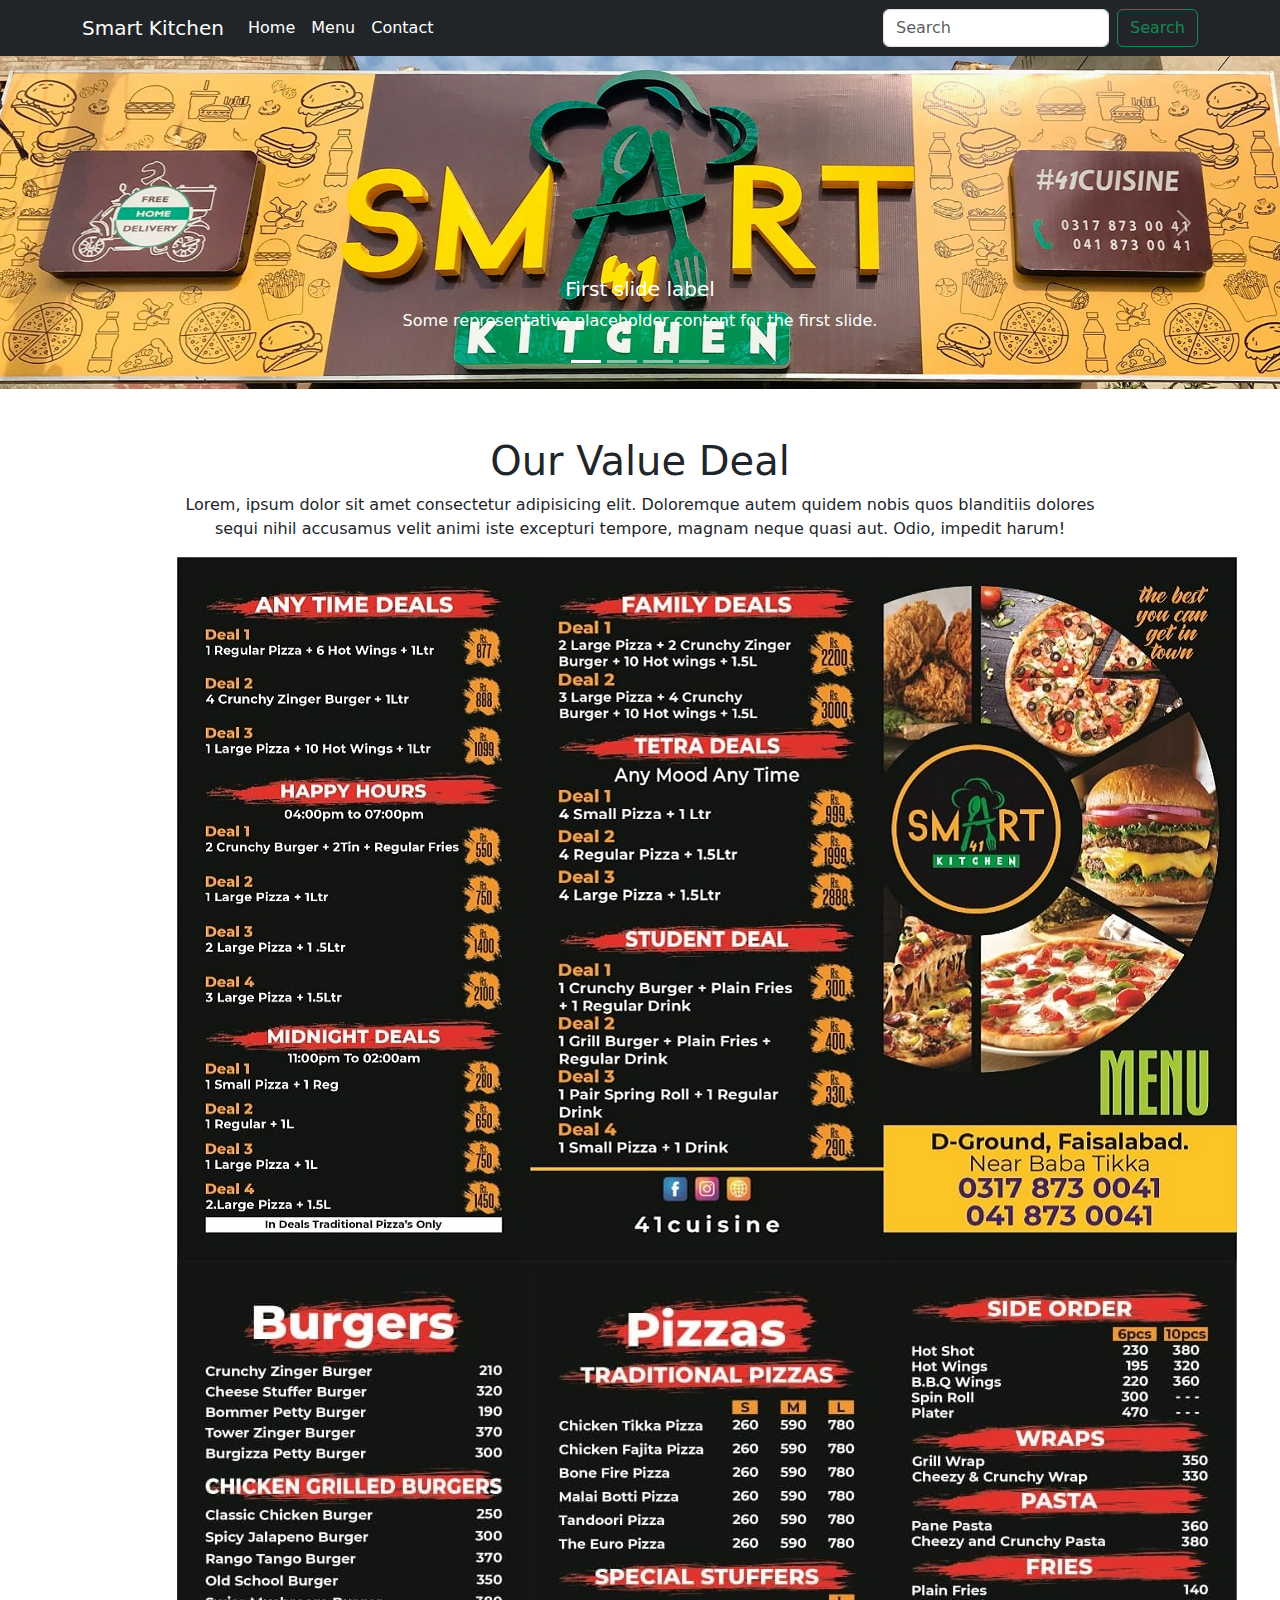
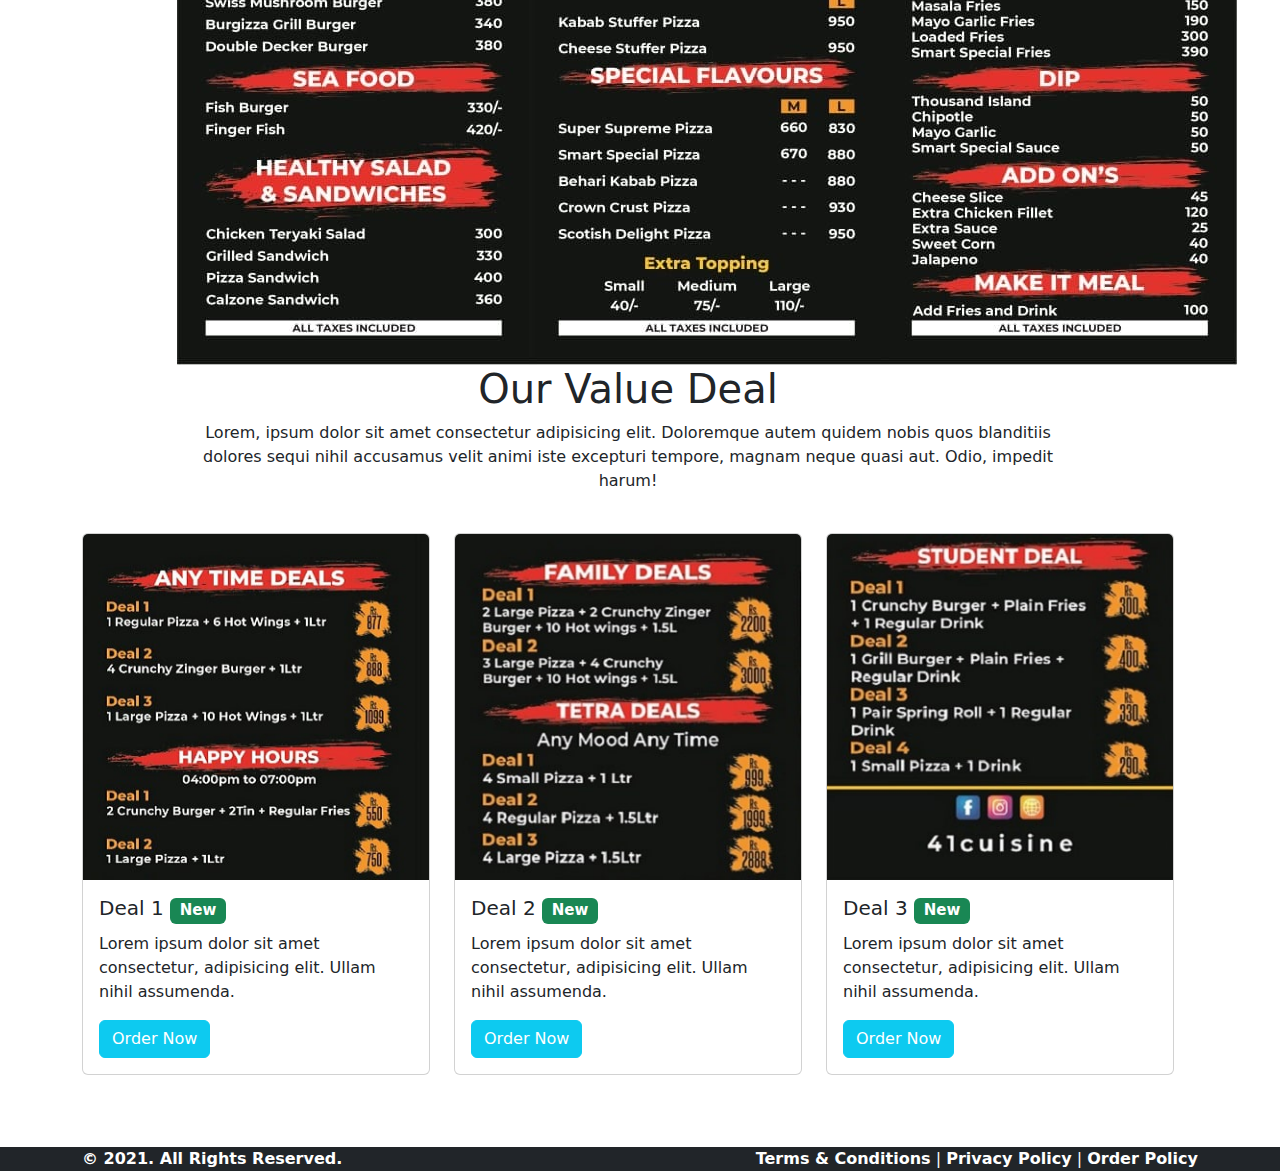
<file: Assignment 5/menu.html>
<!DOCTYPE html>
<html lang="en">
<head>
    <meta charset="UTF-8">
    <meta http-equiv="X-UA-Compatible" content="IE=edge">
    <meta name="viewport" content="width=device-width, initial-scale=1.0">

    <!--bootstrap-->
    <link href="https://cdn.jsdelivr.net/npm/bootstrap@5.3.1/dist/css/bootstrap.min.css" rel="stylesheet"

             < !-- custom CSS -->
        <link rel="stylesheet" href="style.css">
        
   <title> Smart Kitchen </title>
</head>

<body>
     <!--Header-->

     <header>  <nav class="navbar navbar-expand-lg navbar-dark bg-dark">
        <div class="container">
          <a class="navbar-brand" href="index.html">Smart Kitchen</a>
          <button class="navbar-toggler" type="button" data-bs-toggle="collapse" data-bs-target="#navbarTogglerDemo02" aria-controls="navbarTogglerDemo02" aria-expanded="false" aria-label="Toggle navigation">
            <span class="navbar-toggler-icon"></span>
          </button>
          <div class="collapse navbar-collapse" id="navbarTogglerDemo02">
            <ul class="navbar-nav me-auto mb-2 mb-lg-0">
              <li class="nav-item">
                <a class="nav-link active" aria-current="page" href="index.html">Home</a>
              </li>
              <li class="nav-item">
                <a class="nav-link active" href="menu.html">Menu</a>
              </li>
              <li class="nav-item">
                <a class="nav-link active" aria-disabled="true" href="contact.html">Contact</a>
              </li>
            </ul>
            <form class="d-flex" role="search">
              <input class="form-control me-2" type="search" placeholder="Search" aria-label="Search">
              <button class="btn btn-outline-success" type="submit">Search</button>
            </form>
          </div>
        </div>
      </nav>
    </header>

    <!-- main -->

    <main>

        <!-- carousel/ Sliders -->
        <div id="carouselExampleCaptions" class="carousel slide" data-bs-ride="carousel">
            <div class="carousel-indicators">
              <button type="button" data-bs-target="#carouselExampleCaptions" data-bs-slide-to="0" class="active"
               aria-current="true" aria-label="Slide 1"></button>
              <button type="button" data-bs-target="#carouselExampleCaptions" data-bs-slide-to="1"
               aria-label="Slide 2"></button>
              <button type="button" data-bs-target="#carouselExampleCaptions" data-bs-slide-to="2"
               aria-label="Slide 3"></button>
              <button type="button" data-bs-target="#carouselExampleCaptions" data-bs-slide-to="3"
               aria-label="Slide 4"></button>

            </div>
            <div class="carousel-inner">
              <div class="carousel-item active">
                <img src="./cover.jpg" class="d-block w-100" alt="Assignment 5">
                <div class="carousel-caption d-none d-md-block">
                  <h5>First slide label</h5>
                  <p>Some representative placeholder content for the first slide.</p>
                </div>
              </div>
              <div class="carousel-item">
                <img src="./logo.jpg" class="d-block w-100" alt="Assignment 5">
                <div class="carousel-caption d-none d-md-block">
                  <h5>Second slide label</h5>
                  <p>Some representative placeholder content for the second slide.</p>
                </div>
              </div>
              <div class="carousel-item">
                <img src="./cover 2.jpg" class="d-block w-100" alt="Assignment 5">
                <div class="carousel-caption d-none d-md-block">
                  <h5>Third slide label</h5>
                  <p>Some representative placeholder content for the third slide.</p>
                </div>
              </div>

              <div class="carousel-item">
                <img src="./cover 3.jpg" class="d-block w-100" alt="Assignment 5">
                <div class="carousel-caption d-none d-md-block">
                  <h5>Fourth slide label</h5>
                  <p>Some representative placeholder content for the third slide.</p>
                </div>
              </div>

              <div class="carousel-item">
                <img src="./cover 4.jpg" class="d-block w-100" alt="Assignment 5">
                <div class="carousel-caption d-none d-md-block">
                  <h5>Fourth slide label</h5>
                  <p>Some representative placeholder content for the third slide.</p>
                </div>
              </div>

            </div>
            <button class="carousel-control-prev" type="button" data-bs-target="#carouselExampleCaptions" data-bs-slide="prev">
              <span class="carousel-control-prev-icon" aria-hidden="true"></span>
              <span class="visually-hidden">Previous</span>
            </button>
            <button class="carousel-control-next" type="button" data-bs-target="#carouselExampleCaptions" data-bs-slide="next">
              <span class="carousel-control-next-icon" aria-hidden="true"></span>
              <span class="visually-hidden">Next</span>
            </button>
          </div>

<!-- Deal -->

<div id="Deal" class="py-5">


  <div class="container">
    <div class="row mb-4">
      <div class="col-sm-12 col-md-10 offset-md-1 text-center">
        <h1>Our Value Deal </h1>
        <p>Lorem, ipsum dolor sit amet consectetur adipisicing elit. Doloremque autem quidem nobis quos blanditiis
          dolores sequi nihil accusamus velit animi iste excepturi tempore, magnam neque quasi aut. Odio, impedit
          harum!</p>
          
          <img src="./images/menu/1.jpeg" alt="">
          
          <img src="./images/menu/2.jpeg" alt="">  
      </div>

    <div class="row mb-4">
      <div class="col-sm-12 col-md-10 offset-md-1 text-center">
        <h1>Our Value Deal </h1>
        <p>Lorem, ipsum dolor sit amet consectetur adipisicing elit. Doloremque autem quidem nobis quos blanditiis
          dolores sequi nihil accusamus velit animi iste excepturi tempore, magnam neque quasi aut. Odio, impedit
          harum!</p>
      </div>


    </div>

    <div class="row">
      <div class="col-sm-12 col-md-4">
        <div class="card w-100">
          <img src="images/deals/1.jpg" class="card-img-top" alt="Deal item 1">
          <div class="card-body">
            <h5 class="Card Title">Deal 1 <span class="badge bg-success">New</span></h5>
            <p class="card-text">Lorem ipsum dolor sit amet consectetur, adipisicing elit. Ullam nihil assumenda.
            </p>
            <a href="contact.html" class="btn btn-info text-white">Order Now</a>
          </div>
        </div>

      </div>
      <div class="col-sm-12 col-md-4">
        <div class="card w-100">
          <img src="images/deals/2.jpg" class="card-img-top" alt="Deal item 2">
          <div class="card-body">
            <h5 class="Card Title">Deal 2 <span class="badge bg-success">New</span></h5>
            <p class="card-text">Lorem ipsum dolor sit amet consectetur, adipisicing elit. Ullam nihil assumenda.
            </p>
            <a href="contact.html" class="btn btn-info text-white">Order Now</a>
          </div>
        </div>

      </div>

      <div class="col-sm-12 col-md-4">
        <div class="card w-100">
          <img src="images/deals/3.jpg" class="card-img-top" alt="Deal item 3">
          <div class="card-body">
            <h5 class="Card Title">Deal 3 <span class="badge bg-success">New</span></h5>
            <p class="card-text">Lorem ipsum dolor sit amet consectetur, adipisicing elit. Ullam nihil assumenda.
            </p>
            <a href="contact.html" class="btn btn-info text-white">Order Now</a>
          </div>
        </div>

      </div>

    </div>
  </div>

</div>  
         </main>  
<!-- Footer -->
<footer class="bg-dark text-white">
  <div class="container">
      <div class="row">
          <div class="col-sm-12 col-md-4">
              <p class="mb-0 fw-bold text-center text-md-start">&copy; 2021. All Rights Reserved.</p>
          </div>
          <div class="d-none d-md-block col-md-8  text-end">
              <a href="javascript:void(0)" target="_blank" rel="noopener noreferrer"
                  class="fw-bold text-white text-decoration-none">Terms &amp; Conditions</a> |
              <a href="javascript:void(0)" target="_blank" rel="noopener noreferrer"
                  class="fw-bold text-white text-decoration-none">Privacy Policy</a> |
              <a href="javascript:void(0)" target="_blank" rel="noopener noreferrer"
                  class="fw-bold text-white text-decoration-none">Order Policy</a>
          </div>
      </div>
  </div>
</footer>
  <!-- bootstrap -->

 <script scr="https://cdn.jsdelivr.net/npm/bootstrap@5.3.1/dist/js/bootstrap.bundle.min.js"
  crossorigin="anonymous"></script>
</body>
</html>
</file>
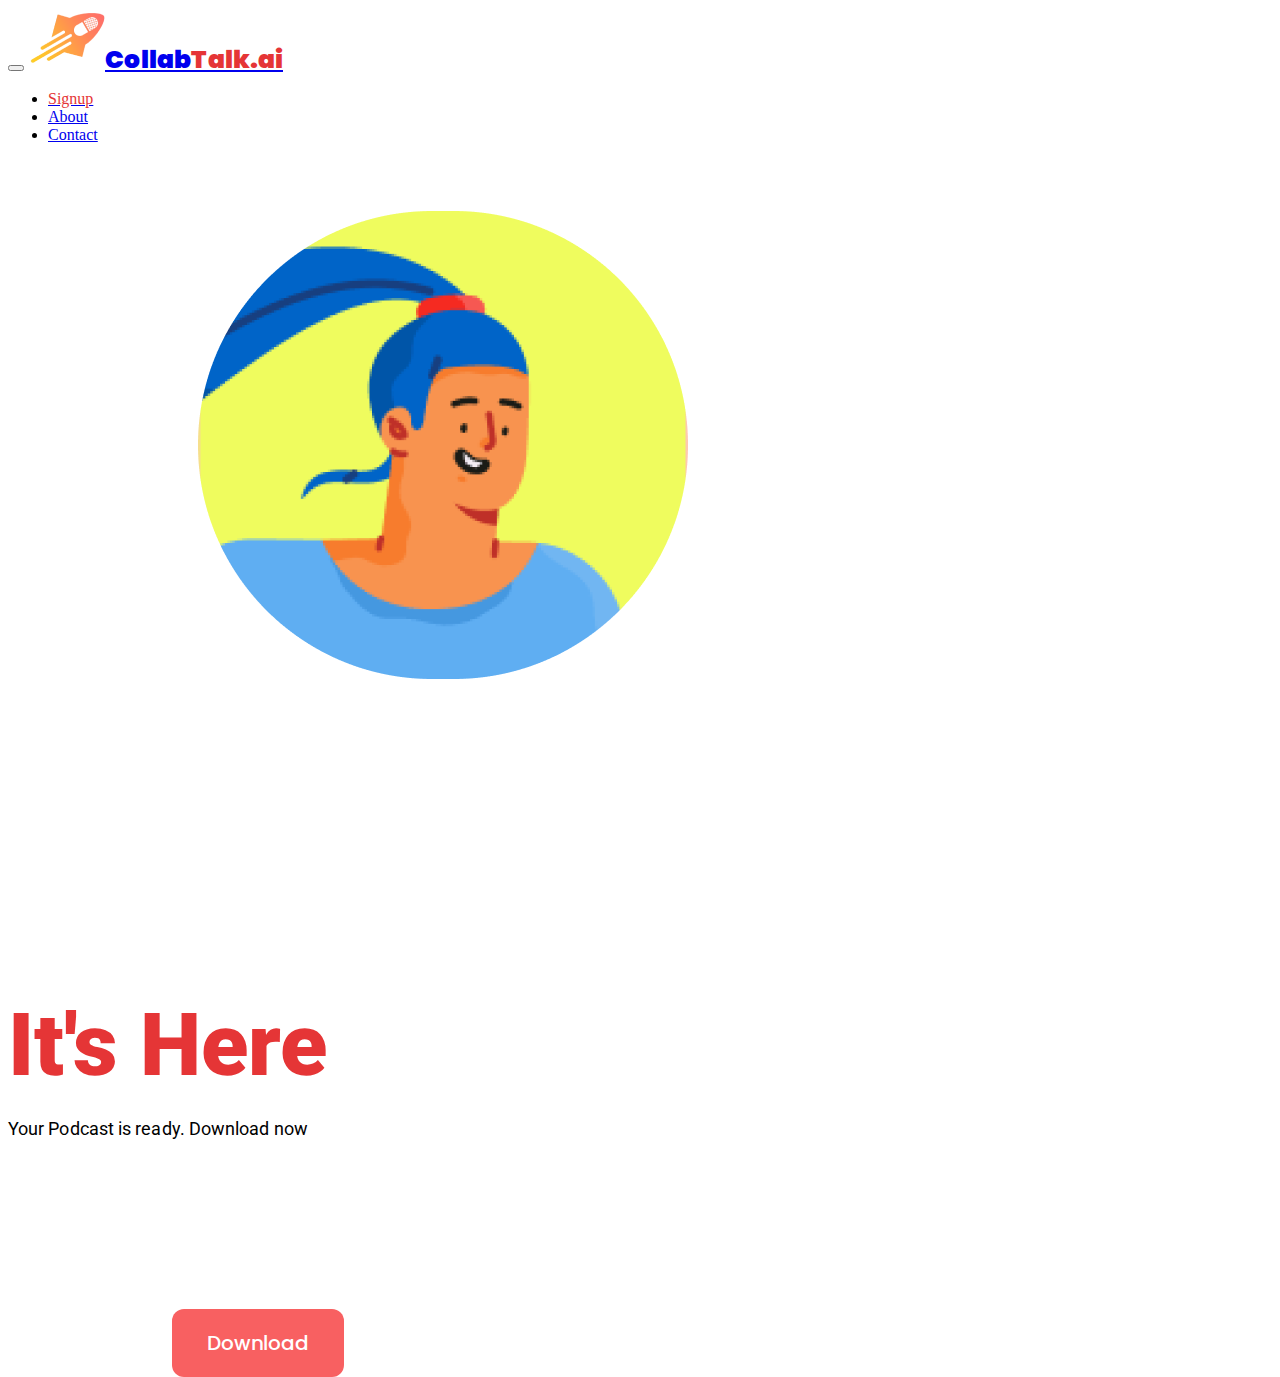
<file: Project/download.html>
<!DOCTYPE html>
<html lang="en">

<head>
    <meta charset="UTF-8">
    <meta http-equiv="X-UA-Compatible" content="IE=edge">
    <meta name="viewport" content="width=device-width, initial-scale=1.0">

    <!-- Bootstrap -->
    <link href="https://cdn.jsdelivr.net/npm/bootstrap@5.0.2/dist/css/bootstrap.min.css" rel="stylesheet"
        integrity="sha384-EVSTQN3/azprG1Anm3QDgpJLIm9Nao0Yz1ztcQTwFspd3yD65VohhpuuCOmLASjC" crossorigin="anonymous">
    <!-- Custom css -->
    <link rel="stylesheet" href="style.css">

    <!-- FOnts -->
    <link rel="preconnect" href="https://fonts.googleapis.com">
    <link rel="preconnect" href="https://fonts.gstatic.com" crossorigin>
    <link
        href="https://fonts.googleapis.com/css2?family=Roboto:ital,wght@0,100;0,300;0,400;0,500;0,700;0,900;1,100;1,300;1,400;1,500;1,700;1,900&display=swap"
        rel="stylesheet">


    <link rel="preconnect" href="https://fonts.googleapis.com">
    <link rel="preconnect" href="https://fonts.gstatic.com" crossorigin>
    <link
        href="https://fonts.googleapis.com/css2?family=Poppins:ital,wght@0,100;0,200;0,300;0,400;0,500;0,600;0,700;0,800;0,900;1,100;1,200;1,300;1,400;1,500;1,600;1,700;1,800;1,900&display=swap"
        rel="stylesheet">
    <title>Document</title>
</head>

<body>

    <div class="container ">
        <div class="row">
            <div class="col">
                <nav class="navbar navbar-expand-lg navbar-light bg-white>
                    < div class=" container">
                    <button class="navbar-toggler" type="button" data-bs-toggle="collapse"
                        data-bs-target="#navbarTogglerDemo03" aria-controls="navbarTogglerDemo03" aria-expanded="false"
                        aria-label="Toggle navigation">
                        <span class="navbar-toggler-icon"></span>
                    </button>

                    <a class="navbar-brand" style="font-family: Poppins;
                    font-size: 25px;
                    font-weight: 900;
                    
                    line-height: 29px;
                    letter-spacing: 0em;
                    text-align: center;
                    " href="index.html"><img src="./images/plane.png" alt="">Collab<span
                            style="color:#E53536;">Talk.ai</span> </a>
                    <div class="collapse navbar-collapse " id="navbarTogglerDemo03">
                        <ul class="navbar-nav ms-auto mb-2 mb-lg-0">
                            <li class="nav-item">
                                <a class="nav-link active" aria-current="page" href="#"><span
                                        style="color:#E53536;">Signup</span></a>
                            </li>
                            <li class="nav-item">
                                <a class="nav-link" href="#">About</a>
                            </li>
                            <li class="nav-item">
                                <a class="nav-link" href="#" tabindex="-1" aria-disabled="true">Contact</a>
                            </li>
                        </ul>
                    </div>
            </div>
            </nav>
        </div>
    </div>

    <div class="container">
        <div class="row ">
            <div class=" sm-none col-sm-12   col-md-6">
                <img src="./images/cartoon2.png" class="w-sm-50 w-md-70" class="imag-fluid" style=" margin-left: 15%;
                margin-top: 4%;" alt="">
                <img src="./images/OrderProcess.png" alt=""  style=" position: relative;
                bottom: 6%;
                left: 56%;">
            </div>
            <div class="col-sm-12  col-md-6" id="here-now">
                <h1 id="here">It's Here</h1>
                <p id="ready">Your Podcast is ready. Download now</p>
                <a href="#" id="download">Download</a>
            </div>
        </div>
    </div>


    <!-- Bootstrap -->
    <script src="https://cdn.jsdelivr.net/npm/bootstrap@5.0.2/dist/js/bootstrap.bundle.min.js"
        integrity="sha384-MrcW6ZMFYlzcLA8Nl+NtUVF0sA7MsXsP1UyJoMp4YLEuNSfAP+JcXn/tWtIaxVXM"
        crossorigin="anonymous"></script>
</body>

</html>
</file>
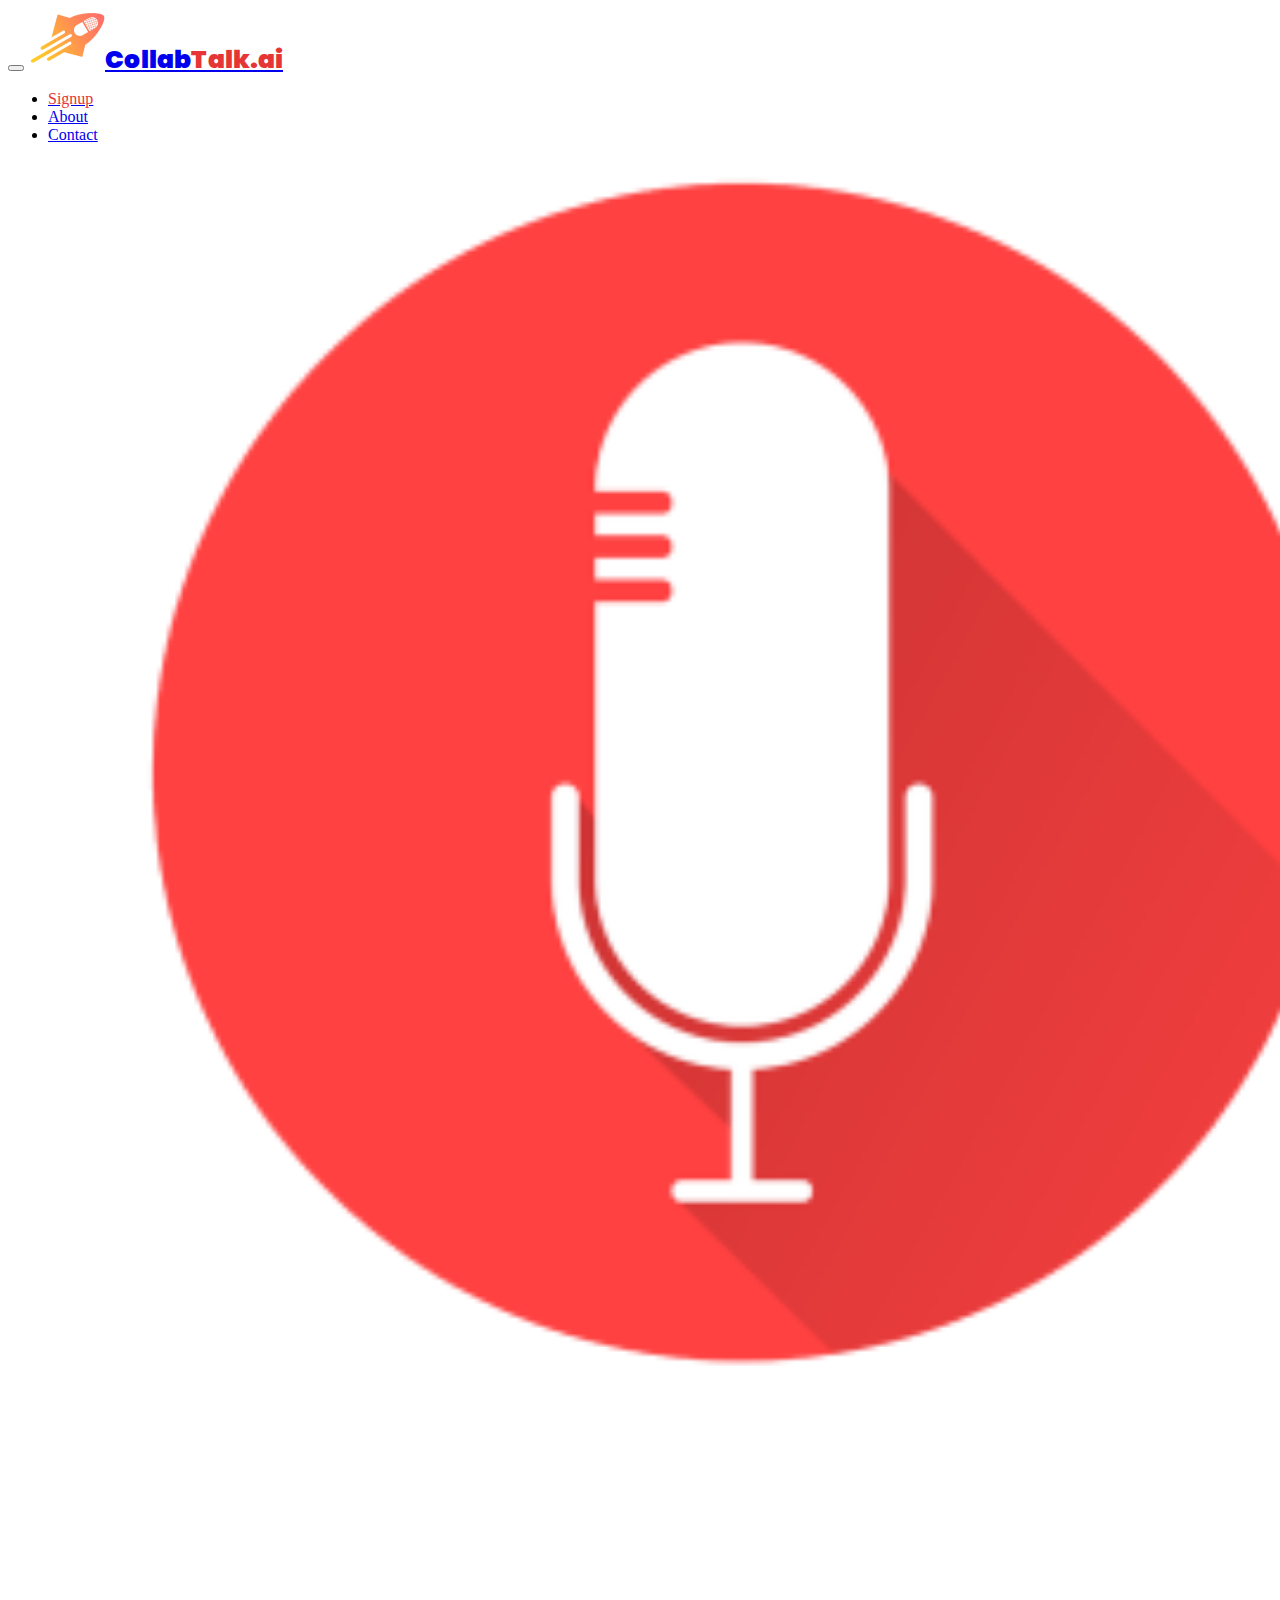
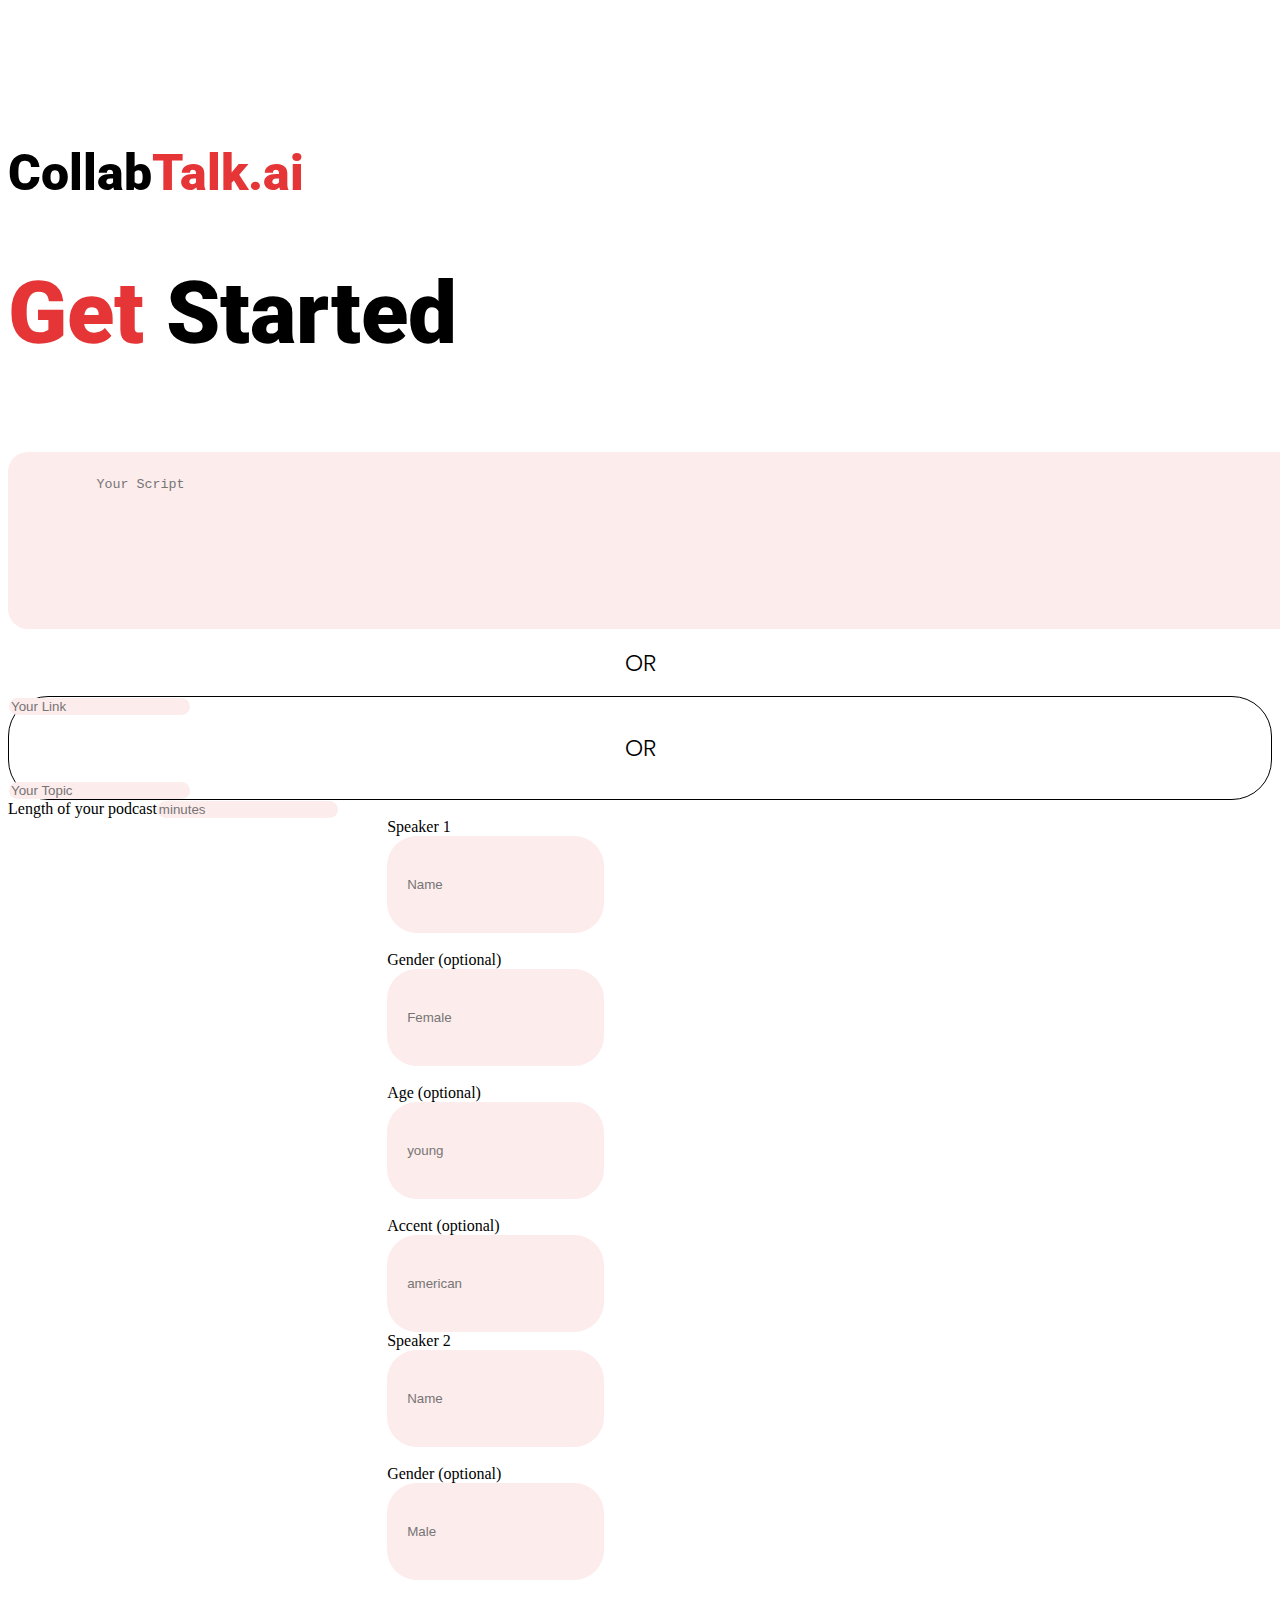
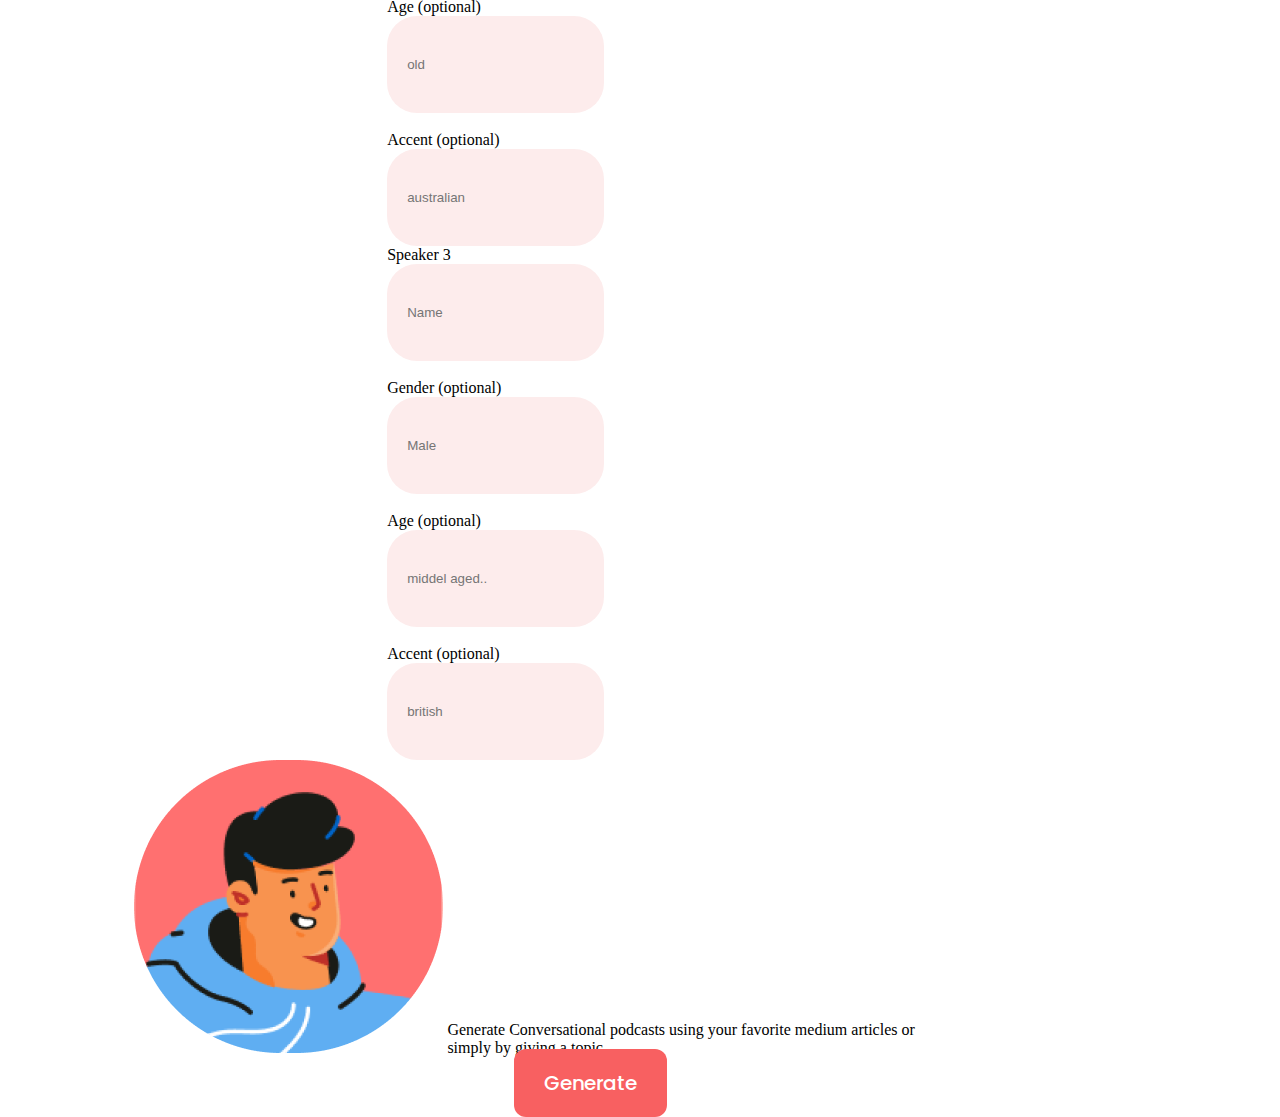
<file: Project/postcast.html>
<!DOCTYPE html>
<html lang="en">

<head>
    <meta charset="UTF-8">
    <meta http-equiv="X-UA-Compatible" content="IE=edge">
    <meta name="viewport" content="width=device-width, initial-scale=1.0">

    <!-- Bootstrap -->
    <link href="https://cdn.jsdelivr.net/npm/bootstrap@5.0.2/dist/css/bootstrap.min.css" rel="stylesheet"
        integrity="sha384-EVSTQN3/azprG1Anm3QDgpJLIm9Nao0Yz1ztcQTwFspd3yD65VohhpuuCOmLASjC" crossorigin="anonymous">
    <!-- Custom css -->
    <link rel="stylesheet" href="style.css">

    <!-- FOnts -->
    <link rel="preconnect" href="https://fonts.googleapis.com">
    <link rel="preconnect" href="https://fonts.gstatic.com" crossorigin>
    <link
        href="https://fonts.googleapis.com/css2?family=Roboto:ital,wght@0,100;0,300;0,400;0,500;0,700;0,900;1,100;1,300;1,400;1,500;1,700;1,900&display=swap"
        rel="stylesheet">


    <link rel="preconnect" href="https://fonts.googleapis.com">
    <link rel="preconnect" href="https://fonts.gstatic.com" crossorigin>
    <link
        href="https://fonts.googleapis.com/css2?family=Poppins:ital,wght@0,100;0,200;0,300;0,400;0,500;0,600;0,700;0,800;0,900;1,100;1,200;1,300;1,400;1,500;1,600;1,700;1,800;1,900&display=swap"
        rel="stylesheet">
    <title>Document</title>
</head>

<body>
    <div class="container pt-3">
        <div class="row">
            <div class="col">
                <nav class="navbar navbar-expand-lg navbar-light bg-white>
                    < div class= " container">
                    <button class="navbar-toggler" type="button" data-bs-toggle="collapse"
                        data-bs-target="#navbarTogglerDemo03" aria-controls="navbarTogglerDemo03" aria-expanded="false"
                        aria-label="Toggle navigation">
                        <span class="navbar-toggler-icon"></span>
                    </button>

                    <a class="navbar-brand" style="font-family: Poppins;
                    font-size: 25px;
                    font-weight: 900;
                    line-height: 29px;
                    letter-spacing: 0em;
                    text-align: center;
                    " href="index.html"><img src="./images/plane.png" alt="">Collab<span
                            style="color:#E53536;">Talk.ai</span>
                    </a>
                    <div class="collapse navbar-collapse " id="navbarTogglerDemo03">
                        <ul class="navbar-nav ms-auto mb-2 mb-lg-0">
                            <li class="nav-item">
                                <a class="nav-link active" aria-current="page" href="#"><span
                                        style="color:#E53536;">Signup</span></a>
                            </li>
                            <li class="nav-item">
                                <a class="nav-link" href="#">About</a>
                            </li>
                            <li class="nav-item">
                                <a class="nav-link" href="#" tabindex="-1" aria-disabled="true">Contact</a>
                            </li>
                        </ul>
                    </div>
                </nav>
            </div>

        </div>
    </div>

    <div class="container">
        <div class="row">
            <div class="col-1"></div>
            <div class="col-10">
                <div class="row">
                    <div class="col-sm-12 col-md-4 ">
                        <img src="./images/mic.png" id="mic" alt="">
                    </div>
                    <div class="col-sm-12 col-md-8" aria-describedby="addon-wrapping">
                        <h2 id="mic-ai">Collab<span style="color: #E53536;">Talk.ai</span></h2>
                        <h1 id="mic-started"><span style="color: #E53536;">Get</span> Started</h1>
                    </div>
                </div>
                <div class="row">
                    <div class="col">
                        <div class="input-group flex-nowrap">
                            <textarea name="" id="" cols="10" rows="10" aria-describedby="addon-wrapping"
                                placeholder="Your Script" style="align-items: stretch;
                            display: flex; padding-top: 2%; margin-top: 7%; border: none; border-radius: 20px; padding-left: 7%; flex-wrap: wrap; position: relative; background-color: #FDECEC;
                            width: 100%;"></textarea>
                        </div>
                    </div>
                </div>
                <div class="row ">
                    <div class="col my-4 or">
                        OR
                    </div>
                </div>
                <div class="row">
                    <div class="col-sm-12 col-md-6" style="    border: 1px solid #000;
                    border-radius: 40px;">
                        <div class="row">
                            <div class="col-2"></div>
                            <div class="col-8">
                                <div class="input-group flex-nowrap my-3">
                                    <input type="text" class="form-control" placeholder="Your Link"
                                        aria-label="yourlink" aria-describedby="addon-wrapping" name="link"
                                        style="background-color: rgb(253, 236, 236); border-radius: 20px; border: none; ">
                                </div>
                                <div class="col or">OR</div>
                                <div class="input-group flex-nowrap my-3">
                                    <input type="text" class="form-control" placeholder="Your Topic"
                                        aria-label="yourtopic" aria-describedby="addon-wrapping" name="topic"
                                        style="background-color: rgb(253, 236, 236); border-radius: 20px; border: none;">
                                </div>
                            </div>
                            <div class="col-2"></div>
                        </div>

                    </div>

                    <div class="col-sm-12 col-md-6 mt-sm-4 mt-md-0">
                        <div class="row">
                            <div class="col-2"></div>
                            <div class="col-8">
                                <div class="mb-3"><label for="minutes" class="form-label">Length of your
                                        podcast</label><input type="email" class="form-control" id="minutes"
                                        placeholder="minutes" name="minutes"
                                        style="background-color: rgb(253, 236, 236);border-radius: 20px; border: none;">
                                </div>
                            </div>
                            <div class="col-2"></div>
                        </div>
                    </div>
                </div>
                <div class="row">
                    <div class="container py-5 my-5">
                        <div class="row">
                            <div class="col-sm-12 mb-5 mb-md-0 col-md-4">
                                <div class="input-areas">
                                    <label class="label-input" for="speaker1">Speaker 1</label><br>
                                    <input class="input-data" type="text" name="speaker1" id="speaker1"
                                        placeholder="Name"><br><br>

                                    <label class="label-input" for="Gender1">Gender (optional)</label><br>
                                    <input class="input-data" type="text" name="Gender1" id="Gender1"
                                        placeholder="Female"><br><br>

                                    <label class="label-input" for="Age1">Age (optional)</label><br>
                                    <input class="input-data" type="text" name="Age1" id="Age1"
                                        placeholder="young"><br><br>

                                    <label class="label-input" for="Accent1">Accent (optional)</label><br>
                                    <input class="input-data" type="text" name="Accent1" id="Accent1"
                                        placeholder="american">
                                </div>
                            </div>

                            <div class="col-sm-12 mb-5 mb-md-0 col-md-4">
                                <div class="input-areas">
                                    <label class="label-input" for="speaker2">Speaker 2</label><br>
                                    <input class="input-data" type="text" name="speaker2" id="speaker2"
                                        placeholder="Name"><br><br>

                                    <label class="label-input" for="Gender2">Gender (optional)</label><br>
                                    <input class="input-data" type="text" name="Gender2" id="Gender2"
                                        placeholder="Male"><br><br>

                                    <label class="label-input" for="Age2">Age (optional)</label><br>
                                    <input class="input-data" type="text" name="Age2" id="Age2"
                                        placeholder="old"><br><br>

                                    <label class="label-input" for="Accent2">Accent (optional)</label><br>
                                    <input class="input-data" type="text" name="Accent2" id="Accent2"
                                        placeholder="australian">
                                </div>
                            </div>

                            <div class="col-sm-12 col-md-4">
                                <div class="input-areas">
                                    <label class="label-input" for="speaker3">Speaker 3</label><br>
                                    <input class="input-data" type="text" name="speaker3" id="speaker3"
                                        placeholder="Name"><br><br>

                                    <label class="label-input" for="Gender3">Gender (optional)</label><br>
                                    <input class="input-data" type="text" name="Gender3" id="Gender3"
                                        placeholder="Male"><br><br>

                                    <label class="label-input" for="Age3">Age (optional)</label><br>
                                    <input class="input-data" type="text" name="Age3" id="Age3"
                                        placeholder="middel aged.."><br><br>

                                    <label class="label-input" for="Accent3">Accent (optional)</label><br>
                                    <input class="input-data" type="text" name="Accent3" id="Accent3"
                                        placeholder="british">
                                </div>
                            </div>
                        </div>
                        <div class="row">
                            <div class="col">
                                <img src="./images/cartoon.png"
                                    style="margin-left:10% ; z-index:-1; position:relative;bottom: 5%" alt="">
                                <p id="generate-p">Generate Conversational podcasts using your favorite medium articles
                                    or simply by
                                    giving a topic.
                                </p>
                            </div>
                        </div>

                        <div class="row ">
                            <div class="col pt-5 pt-md-0">
                                <a id="generate" href="./download.html">Generate</a>
                            </div>
                        </div>
                    </div>
                </div>
            </div>
            <div class="col-1"></div>


        </div>
    </div>




    <!-- Bootstrap -->
    <script src="https://cdn.jsdelivr.net/npm/bootstrap@5.0.2/dist/js/bootstrap.bundle.min.js"
        intgrity="sha384-MrcW6ZMFYlzcLA8Nl+NtUVF0sA7MsXsP1UyJoMp4YLEuNSfAP+JcXn/tWtIaxVXM"
        crossorigin="anonymous"></script>
</body>

</html>
</file>
<file: Assignment 5/style.css>
.faqs{
    background: #8E0E00;  /* fallback for old browsers */
background: -webkit-linear-gradient(to right, #1F1C18, #8E0E00);  /* Chrome 10-25, Safari 5.1-6 */
background: linear-gradient(to right, #1F1C18, #8E0E00); /* W3C, IE 10+/ Edge, Firefox 16+, Chrome 26+, Opera 12+, Safari 7+ */

}

.footer{
 height: 40px;   
}

.footer p{
    line-height: 40px;
}
container{
    display: inline;
}
.box{
    min-height: 250px;
    transition: 0.5s;
}
.box:hover{
    border: none;
    transition: 0.2s;
    box-shadow: rgba(0, 0, 0, 0.24) 0px 3px 8px;
}
</file>
<file: New folder (2)/style.css>
body {
    padding: 0px;
    margin: 0px;
    font-family: Verdana, Geneva, Tahoma, sans-serif;
}

/* HEADER */
header {
    background-color: rgb(204, 200, 200);
    margin: 0px 0px 40px 0px;
}

#container {
    margin-top: 10px;
    display: flex;
    justify-content: space-between;
}

#Left {
    padding: 15px 17px;
    display: inline-block;
}

#name {
    display: inline-block;
    margin-left: 5px;
    font-size: larger;
    position: absolute;
    padding: 5px;
}

#mid {
    padding: 15px 17px;
    display: flex;
    align-items: center;

}

ul {
    display: flex;
    flex-direction: row
}

.item {
    list-style: none;
    padding: 0px 30px;

}

.item a {
    text-decoration: none;
    color: black;
    font-size: larger;
}

#right {
    padding-left: 40px;
    padding-right: 40px;
    display: flex;
    align-items: center;
}

#get {
    display: inline;
    padding-left: 40px;
    padding-right: 5px;
}

#get a {
    text-decoration: none;
    color: black;
    padding: 10px;
    font-size: large;
    background-color: rgb(255, 117, 43);

}

.hero {
    margin-top: 70px;
    display: flex;
    align-items: center;
    justify-content: space-between;
}

.content {
    padding-left: 50px;
}

#heading {
    font-size: 50px;
}

#detail {
    max-inline-size: 6in;
    margin-bottom: 80px;
}

.content .b1 {
    color: white;
    background-color: rgb(255, 117, 43);
    text-decoration: none;
    padding: 10px;
    margin-right: 15px;
}

.content .b2 {
    color: white;
    background-color: rgb(0, 0, 0);
    text-decoration: none;
    padding: 10px;
    margin-right: 10px;
}

.image {
    padding: 20px 150px 30px 0px;
}

.image img {
    width: 500px;
}

/* CARDS */

.head {
    padding-top: 20px;
}

.head h1 {
    text-align: center;
}

.head p {
    text-align: center;
}

.Cards {
    display: grid;
    gap: 52px;
    grid-template-columns: repeat(3, 1fr);
    padding: 60px 137px;
}

.card {
    display: grid;
    border: 2px solid black;
    justify-items: center;
    /* justify-content: center; */
    align-content: space-between;
}

.card h3 {
    padding: 10px;
    color: rgb(255, 117, 43);
}

.card img {
    padding-top: 50px;
    width: 60px;
}

.card .card-data {
    text-align: center;
    padding-bottom: 10px;
}

.read {
    text-align: center;

}

.read a {
    text-decoration: none;
    color: white;
    background-color: black;
    padding: 10px 20px;
}
/* FURITS */
.Buy {
    padding-top: 70px;
    text-align: center;
}

.Boxes {
    margin-top: 100px;
    margin-left: 40px;
}

.box {
    margin-top: 60px;
    display: flex;
    align-items: center;
}

.box-data {
    width: 70%;
}

.box-data p {
    max-inline-size: 10in;
    padding-bottom: 30px;
}
.box-data a{
    color: white;
    text-decoration: none;
    background-color: black;
    padding: 8px 20px;
}
.box-photo img {
    height: 30%;
    width: 80%;
}
/* TESTIMONIAL */

.Test{
    text-align: center;
    margin: 0px 200px;
}
.Test img{
    padding: 40px 0px;
}
/* Contact */
.contact{
    display: flex;
    align-items: center;
    justify-content: space-between;
}
.form{
    margin-left: 50px;
}
.form h2{
    font-size: x-large;
}
.form input{
    height: 50px;
    width: 650px;
    color: black;
    border: none;
    border-bottom: 2px solid silver;
}
.form button{
    color: white;
    background-color: black;
    padding: 5px 25px;
    margin-top: 40px;
}
/* About */
.about-us{
    gap: 122px;
    /* display: inline-block; */
    display: flex;
    margin-top: 90px;
    margin-left: 85px;
    margin-bottom: 30px;
}
.boxes2{
    width: 130px;
}
#feedback{
    margin-left: 150px;
}
#feedback input{
    width: 150px;
    height: 25px;
}
#feedback button{
    color: white;
    background-color:rgb(255, 117, 43) ;
    border: none;
    padding: 6px 30px;
    margin-top: 10px;
}

footer{
    text-align: center;
    padding: 20px 30px;
    background-color:rgb(204, 200, 200) ;
}
</file>
<file: Project/style.css>
.hero-h1 {
    font-family: Poppins;
    font-size: 62px;
    font-weight: 700;
    line-height: 88px;
    max-inline-size: 6in;
    letter-spacing: -0.01em;
    text-align: left;

}

#AI {
    font-family: Poppins;
    font-size: 62px;
    font-weight: 600;
    line-height: 88px;
    letter-spacing: -0.05em;
    text-align: left;
}

#hero-p {
    font-family: Poppins;
    font-size: 18px;
    font-weight: 400;
    line-height: 30px;
    letter-spacing: 0.005em;
    text-align: left;

}

#try-now {
    background-color: #F86061;
    padding: 15px 35px;
    color: white;
    text-decoration: none;
    width: 186px;
    height: 70px;
    top: 669px;
    left: 135px;
    border-radius: 12px;

}

.card1Img1 {
    position: absolute;
    top: 67px;
    width: 40%;
    left: 35%;
}

.card1Img2 {
    position: absolute;
    top: 94px;
    left: 24%;
    width: 60%;
}

.card3Img1 {
    width: 62%;
    left: 18%;
    top: 29%;
    position: absolute;
}

.card2Img1 {
    position: absolute;
    top: 100px;
    z-index: 1;
    width: 26%;
    left: 29%;
}

.card2Img2 {
    top: 80px;
    width: 17%;
    position: absolute;
    left: 53%;
}


/* Second */
.second {
    background: #FEF5F5;

}

#how-works {
    color: #F54748;
    font-family: Roboto;
    font-size: 20px;
    font-weight: 700;
    line-height: 24px;
    letter-spacing: 0.01em;
    text-align: center;
}

#Click {
    font-family: Roboto;
    font-size: 40px;
    font-weight: 700;
    line-height: 54px;
    letter-spacing: 0em;
    max-block-size: 1in;
    text-align: center;
}

/* POSCAST CSS */

#mic {
    top: 18%;
    left: 10%;
    width: 96%;
    position: relative;
}

#mic-ai {
    padding-top: 25%;
    font-family: Roboto;
    font-size: 50px;
    font-weight: 900;
    line-height: 59px;
    letter-spacing: 0em;
    text-align: left;

}

#mic-started {
    font-family: Roboto;
    font-size: 87px;
    font-weight: 900;
    line-height: 102px;
    letter-spacing: 0em;
    text-align: left;

}

.or {
    font-family: Poppins, sans-serif;
    padding: 2%;
    font-size: 23px;
    font-weight: 300;
    line-height: 16px;
    text-align: center;
}

.speaker-con {
    position: absolute;
    left: 5%;
}




.lable-input {
    font-family: Poppins;
    font-size: 14px;
    font-weight: 400;
    line-height: 30px;
    letter-spacing: 0.005em;
    text-align: left;

}

.input-data {
    height: 57px;
    border: none;
    width: auto;
    padding: 20px;
    border-radius: 30px;
    background-color: #FDECEC;

}

.input-areas {
    margin-left: 30%;
}

#generate-p {
    display: inline-block;
    max-inline-size: 5in;

}

#generate {
    font-family: Poppins;
    font-size: 20px;
    font-weight: 500;
    line-height: 20px;
    letter-spacing: 0em;
    text-align: center;
    text-decoration: none;
    color: white;
    background-color: #F86061;
    padding: 20px 30px;
    border-radius: 12px;
    margin-left: 40%;
}

/*DOWNLOAD CSS */
.img-down{
    z-index: -5;
    position: absolute;
    top: 3%;
}
#here-now{
    padding-top: 20%;
}
#here {
    font-family: Roboto;
    color: #E53536;
    margin-bottom: 0%;
    font-size: 87px;
    font-weight: 900;
    line-height: 102px;
    letter-spacing: 0em;
    text-align: left;

}

#ready {
    font-family: Roboto;
    margin-bottom: 15%;
    font-size: 18px;
    font-weight: 400;
    line-height: 30px;
    letter-spacing: 0.005rem;
    text-align: left;

}

#download {
    color: white;
    background-color: #F86061;
    margin-left: 13%;
    padding: 20px 35px;
    border-radius: 12px;
    text-decoration: none;
    font-family: Poppins;
    font-size: 20px;
    font-weight: 500;
    line-height: 20px;
    letter-spacing: 0em;
    text-align: center;
}

/* Media Query */
</file>
